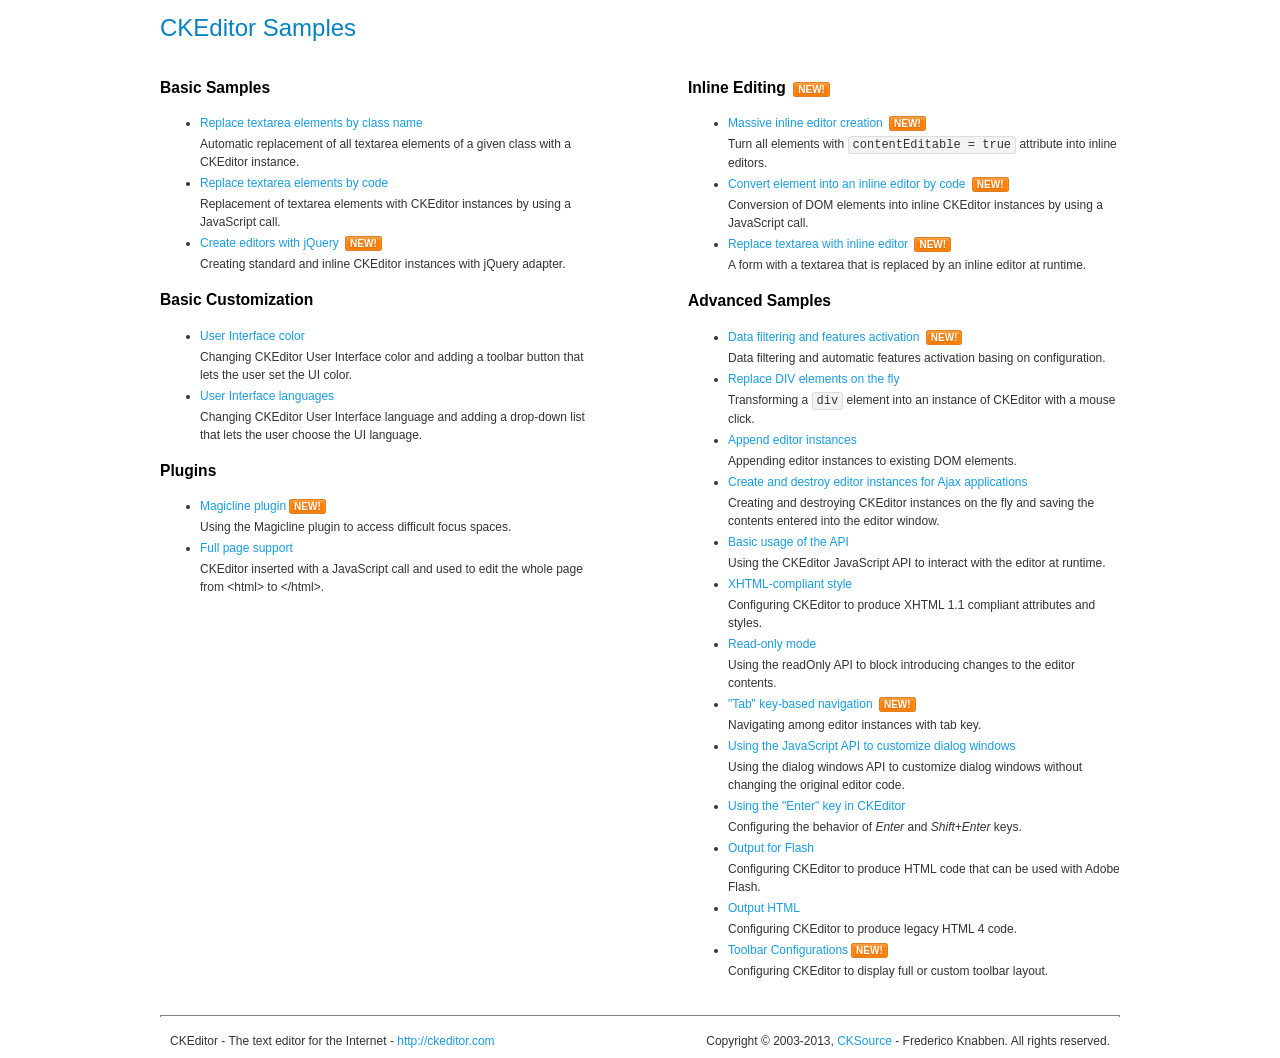
<file: app/vendors/ckeditor/samples/index.html>
<!DOCTYPE html>
<!--
Copyright (c) 2003-2013, CKSource - Frederico Knabben. All rights reserved.
For licensing, see LICENSE.md or http://ckeditor.com/license
-->
<html>
<head>
    <title>CKEditor Samples</title>
    <meta charset="utf-8">
    <link rel="stylesheet" href="sample.css">
</head>
<body>
<h1 class="samples">
    CKEditor Samples
</h1>
<div class="twoColumns">
    <div class="twoColumnsLeft">
        <h2 class="samples">
            Basic Samples
        </h2>
        <dl class="samples">
            <dt><a class="samples" href="replacebyclass.html">Replace textarea elements by class name</a></dt>
            <dd>Automatic replacement of all textarea elements of a given class with a CKEditor instance.</dd>

            <dt><a class="samples" href="replacebycode.html">Replace textarea elements by code</a></dt>
            <dd>Replacement of textarea elements with CKEditor instances by using a JavaScript call.</dd>

            <dt><a class="samples" href="jquery.html">Create editors with jQuery</a> <span class="new">New!</span></dt>
            <dd>Creating standard and inline CKEditor instances with jQuery adapter.</dd>
        </dl>

        <h2 class="samples">
            Basic Customization
        </h2>
        <dl class="samples">
            <dt><a class="samples" href="uicolor.html">User Interface color</a></dt>
            <dd>Changing CKEditor User Interface color and adding a toolbar button that lets the user set the UI
                color.
            </dd>

            <dt><a class="samples" href="uilanguages.html">User Interface languages</a></dt>
            <dd>Changing CKEditor User Interface language and adding a drop-down list that lets the user choose the UI
                language.
            </dd>
        </dl>


        <h2 class="samples">Plugins</h2>
        <dl class="samples">
            <dt><a class="samples" href="plugins/magicline/magicline.html">Magicline plugin</a><span
                    class="new">New!</span></dt>
            <dd>Using the Magicline plugin to access difficult focus spaces.</dd>

            <dt><a class="samples" href="plugins/wysiwygarea/fullpage.html">Full page support</a></dt>
            <dd>CKEditor inserted with a JavaScript call and used to edit the whole page from &lt;html&gt; to &lt;/html&gt;.</dd>
        </dl>
    </div>
    <div class="twoColumnsRight">
        <h2 class="samples">
            Inline Editing <span class="new">New!</span>
        </h2>
        <dl class="samples">
            <dt><a class="samples" href="inlineall.html">Massive inline editor creation</a> <span
                    class="new">New!</span></dt>
            <dd>Turn all elements with <code>contentEditable = true</code> attribute into inline editors.</dd>

            <dt><a class="samples" href="inlinebycode.html">Convert element into an inline editor by code</a> <span
                    class="new">New!</span></dt>
            <dd>Conversion of DOM elements into inline CKEditor instances by using a JavaScript call.</dd>

            <dt><a class="samples" href="inlinetextarea.html">Replace textarea with inline editor</a> <span class="new">New!</span>
            </dt>
            <dd>A form with a textarea that is replaced by an inline editor at runtime.</dd>


        </dl>

        <h2 class="samples">
            Advanced Samples
        </h2>
        <dl class="samples">
            <dt><a class="samples" href="datafiltering.html">Data filtering and features activation</a> <span
                    class="new">New!</span></dt>
            <dd>Data filtering and automatic features activation basing on configuration.</dd>

            <dt><a class="samples" href="divreplace.html">Replace DIV elements on the fly</a></dt>
            <dd>Transforming a <code>div</code> element into an instance of CKEditor with a mouse click.</dd>

            <dt><a class="samples" href="appendto.html">Append editor instances</a></dt>
            <dd>Appending editor instances to existing DOM elements.</dd>

            <dt><a class="samples" href="ajax.html">Create and destroy editor instances for Ajax applications</a></dt>
            <dd>Creating and destroying CKEditor instances on the fly and saving the contents entered into the editor
                window.
            </dd>

            <dt><a class="samples" href="api.html">Basic usage of the API</a></dt>
            <dd>Using the CKEditor JavaScript API to interact with the editor at runtime.</dd>

            <dt><a class="samples" href="xhtmlstyle.html">XHTML-compliant style</a></dt>
            <dd>Configuring CKEditor to produce XHTML 1.1 compliant attributes and styles.</dd>

            <dt><a class="samples" href="readonly.html">Read-only mode</a></dt>
            <dd>Using the readOnly API to block introducing changes to the editor contents.</dd>

            <dt><a class="samples" href="tabindex.html">"Tab" key-based navigation</a> <span class="new">New!</span>
            </dt>
            <dd>Navigating among editor instances with tab key.</dd>


            <dt><a class="samples" href="plugins/dialog/dialog.html">Using the JavaScript API to customize dialog
                windows</a></dt>
            <dd>Using the dialog windows API to customize dialog windows without changing the original editor code.</dd>

            <dt><a class="samples" href="plugins/enterkey/enterkey.html">Using the &quot;Enter&quot; key in CKEditor</a>
            </dt>
            <dd>Configuring the behavior of <em>Enter</em> and <em>Shift+Enter</em> keys.</dd>

            <dt><a class="samples" href="plugins/htmlwriter/outputforflash.html">Output for Flash</a></dt>
            <dd>Configuring CKEditor to produce HTML code that can be used with Adobe Flash.</dd>

            <dt><a class="samples" href="plugins/htmlwriter/outputhtml.html">Output HTML</a></dt>
            <dd>Configuring CKEditor to produce legacy HTML 4 code.</dd>

            <dt><a class="samples" href="plugins/toolbar/toolbar.html">Toolbar Configurations</a><span
                    class="new">New!</span></dt>
            <dd>Configuring CKEditor to display full or custom toolbar layout.</dd>

        </dl>
    </div>
</div>
<div id="footer">
    <hr>
    <p>
        CKEditor - The text editor for the Internet - <a class="samples"
                                                         href="http://ckeditor.com/">http://ckeditor.com</a>
    </p>
    <p id="copy">
        Copyright &copy; 2003-2013, <a class="samples" href="http://cksource.com/">CKSource</a> - Frederico Knabben. All
        rights reserved.
    </p>
</div>
</body>
</html>
</file>
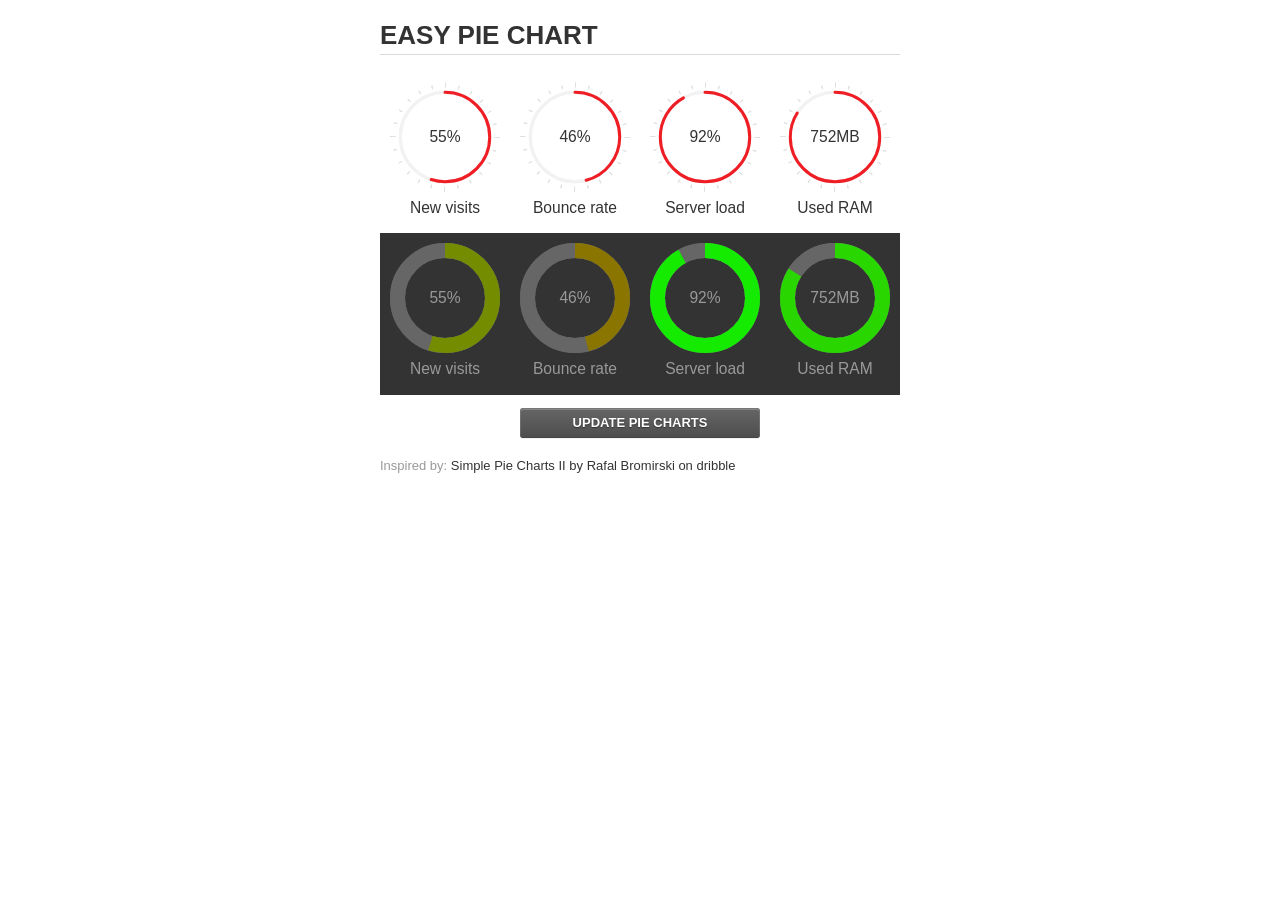
<file: app/vendors/easypiechart/examples/index.html>
<!doctype html>
<html>
<head>
    <meta charset="utf-8">
    <title>Easy Pie Chart</title>
    <script type="text/javascript" src="https://ajax.googleapis.com/ajax/libs/jquery/1.7.2/jquery.min.js"></script>
    <script type="text/javascript" src="http://html5shiv.googlecode.com/svn/trunk/html5.js"></script>
    <script type="text/javascript" src="excanvas.js"></script>
    <script type="text/javascript" src="../jquery.easy-pie-chart.js"></script>

    <link rel="stylesheet" type="text/css" href="style.css" media="screen">
    <link rel="stylesheet" type="text/css" href="../jquery.easy-pie-chart.css" media="screen">

    <meta name="viewport" content="width=device-width, initial-scale=1.0">

    <script type="text/javascript">
        var initPieChart = function () {
            $('.percentage').easyPieChart({
                animate: 1000
            });
            $('.percentage-light').easyPieChart({
                barColor: function (percent) {
                    percent /= 100;
                    return "rgb(" + Math.round(255 * (1 - percent)) + ", " + Math.round(255 * percent) + ", 0)";
                },
                trackColor: '#666',
                scaleColor: false,
                lineCap: 'butt',
                lineWidth: 15,
                animate: 1000
            });

            $('.updateEasyPieChart').on('click', function (e) {
                e.preventDefault();
                $('.percentage, .percentage-light').each(function () {
                    var newValue = Math.round(100 * Math.random());
                    $(this).data('easyPieChart').update(newValue);
                    $('span', this).text(newValue);
                });
            });
        };
    </script>
</head>
<body onload="initPieChart();">
<div class="container">
    <h1>EASY PIE CHART</h1>
    <div class="chart">
        <div class="percentage" data-percent="55"><span>55</span>%</div>
        <div class="label">New visits</div>
    </div>
    <div class="chart">
        <div class="percentage" data-percent="46"><span>46</span>%</div>
        <div class="label">Bounce rate</div>
    </div>
    <div class="chart">
        <div class="percentage" data-percent="92"><span>92</span>%</div>
        <div class="label">Server load</div>
    </div>
    <div class="chart">
        <div class="percentage" data-percent="84"><span>752</span>MB</div>
        <div class="label">Used RAM</div>
    </div>
    <div style="clear:both;"></div>
    <div class="dark">
        <div class="chart">
            <div class="percentage-light" data-percent="55"><span>55</span>%</div>
            <div class="label">New visits</div>
        </div>
        <div class="chart">
            <div class="percentage-light" data-percent="46"><span>46</span>%</div>
            <div class="label">Bounce rate</div>
        </div>
        <div class="chart">
            <div class="percentage-light" data-percent="92"><span>92</span>%</div>
            <div class="label">Server load</div>
        </div>
        <div class="chart">
            <div class="percentage-light" data-percent="84"><span>752</span>MB</div>
            <div class="label">Used RAM</div>
        </div>
        <div style="clear:both;"></div>
    </div>

    <p><a href="#" class="button updateEasyPieChart">Update pie charts</a></p>

    <p class="credits">Inspired by: <a href="http://drbl.in/ezuc" target="_blank">Simple Pie Charts II by Rafal
        Bromirski on dribble</a></p>
</div>
</body>
</html>
</file>
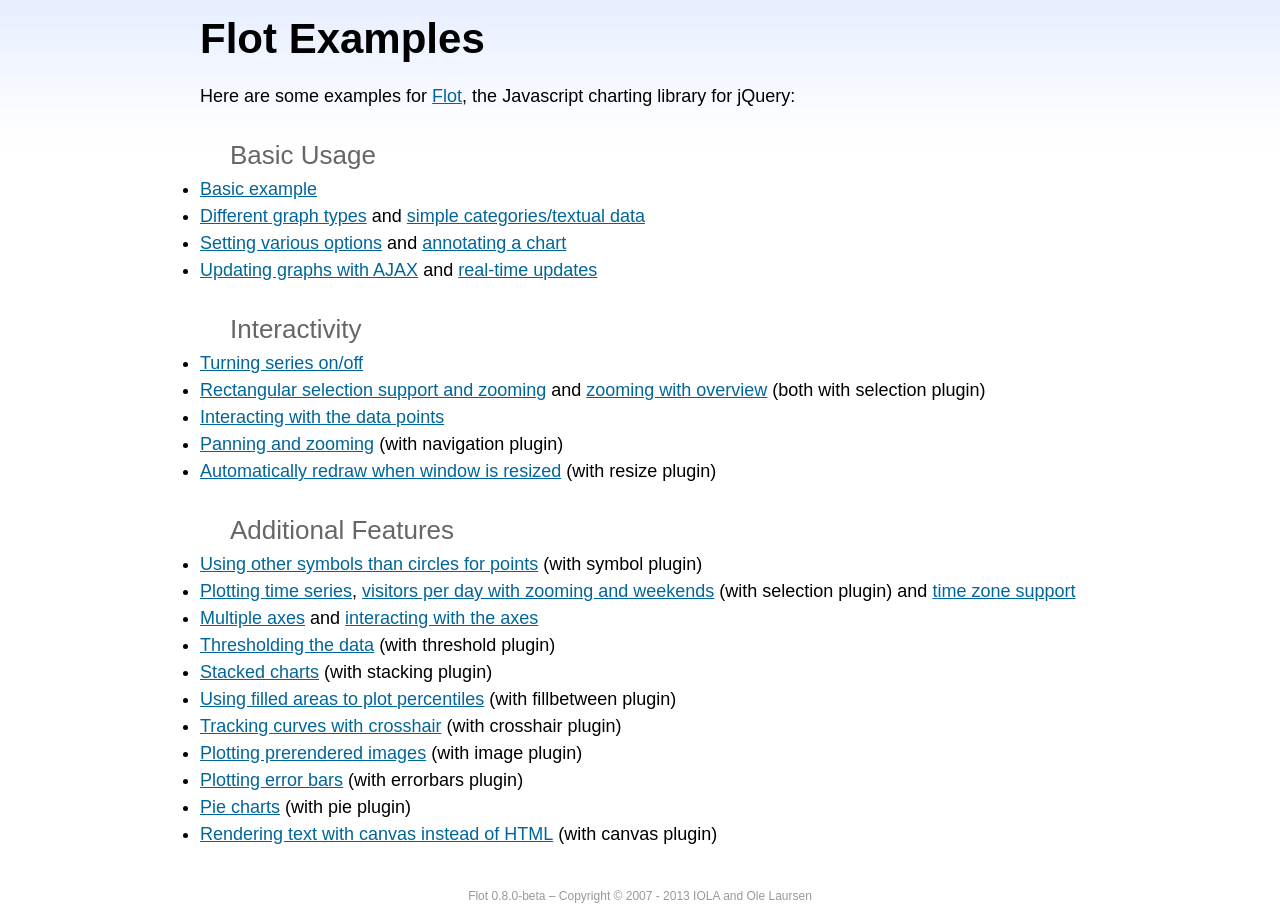
<file: app/vendors/flot/examples/index.html>
<!DOCTYPE html PUBLIC "-//W3C//DTD HTML 4.01//EN" "http://www.w3.org/TR/html4/strict.dtd">
<html>
<head>
    <meta http-equiv="Content-Type" content="text/html; charset=utf-8">
    <title>Flot Examples</title>
    <link href="examples.css" rel="stylesheet" type="text/css">
    <style>

        h3 {
            margin-top: 30px;
            margin-bottom: 5px;
        }

    </style>
    <script language="javascript" type="text/javascript" src="../jquery.js"></script>
    <script language="javascript" type="text/javascript" src="../jquery.flot.js"></script>
    <script type="text/javascript">

        $(function () {

            // Add the Flot version string to the footer

            $("#footer").prepend("Flot " + $.plot.version + " &ndash; ");
        });

    </script>
</head>
<body>

<div id="header">
    <h2>Flot Examples</h2>
</div>

<div id="content">

    <p>Here are some examples for <a href="http://www.flotcharts.org">Flot</a>, the Javascript charting library for
        jQuery:</p>

    <h3>Basic Usage</h3>

    <ul>
        <li><a href="basic-usage/index.html">Basic example</a></li>
        <li><a href="series-types/index.html">Different graph types</a> and <a href="categories/index.html">simple
            categories/textual data</a></li>
        <li><a href="basic-options/index.html">Setting various options</a> and <a href="annotating/index.html">annotating
            a chart</a></li>
        <li><a href="ajax/index.html">Updating graphs with AJAX</a> and <a href="realtime/index.html">real-time
            updates</a></li>
    </ul>

    <h3>Interactivity</h3>

    <ul>
        <li><a href="series-toggle/index.html">Turning series on/off</a></li>
        <li><a href="selection/index.html">Rectangular selection support and zooming</a> and <a
                href="zooming/index.html">zooming with overview</a> (both with selection plugin)
        </li>
        <li><a href="interacting/index.html">Interacting with the data points</a></li>
        <li><a href="navigate/index.html">Panning and zooming</a> (with navigation plugin)</li>
        <li><a href="resize/index.html">Automatically redraw when window is resized</a> (with resize plugin)</li>
    </ul>

    <h3>Additional Features</h3>

    <ul>
        <li><a href="symbols/index.html">Using other symbols than circles for points</a> (with symbol plugin)</li>
        <li><a href="axes-time/index.html">Plotting time series</a>, <a href="visitors/index.html">visitors per day with
            zooming and weekends</a> (with selection plugin) and <a href="axes-time-zones/index.html">time zone
            support</a></li>
        <li><a href="axes-multiple/index.html">Multiple axes</a> and <a href="axes-interacting/index.html">interacting
            with the axes</a></li>
        <li><a href="threshold/index.html">Thresholding the data</a> (with threshold plugin)</li>
        <li><a href="stacking/index.html">Stacked charts</a> (with stacking plugin)</li>
        <li><a href="percentiles/index.html">Using filled areas to plot percentiles</a> (with fillbetween plugin)</li>
        <li><a href="tracking/index.html">Tracking curves with crosshair</a> (with crosshair plugin)</li>
        <li><a href="image/index.html">Plotting prerendered images</a> (with image plugin)</li>
        <li><a href="series-errorbars/index.html">Plotting error bars</a> (with errorbars plugin)</li>
        <li><a href="series-pie/index.html">Pie charts</a> (with pie plugin)</li>
        <li><a href="canvas/index.html">Rendering text with canvas instead of HTML</a> (with canvas plugin)</li>
    </ul>

</div>

<div id="footer">
    Copyright &copy; 2007 - 2013 IOLA and Ole Laursen
</div>

</body>
</html>
</file>
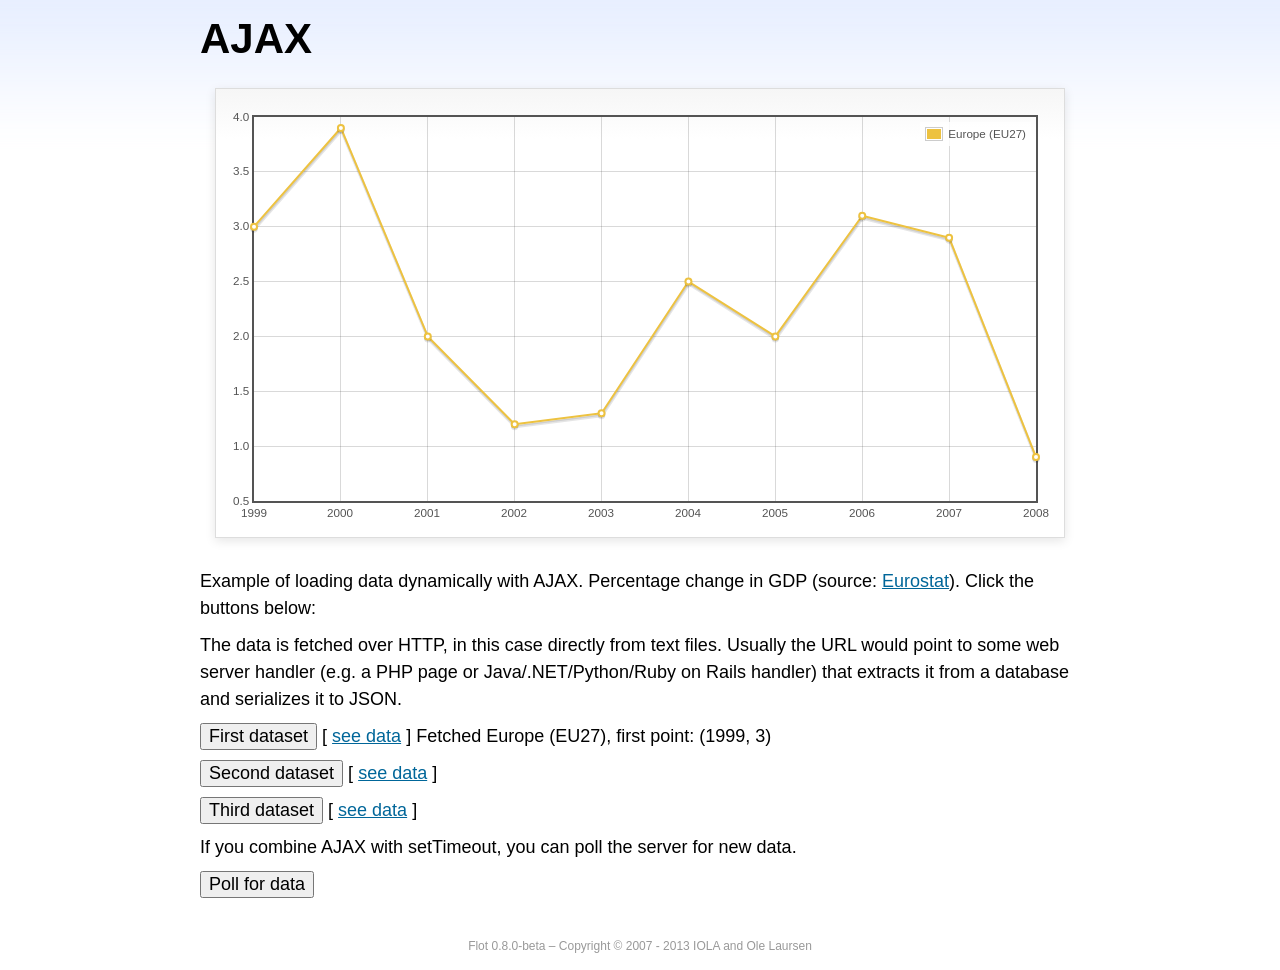
<file: app/vendors/flot/examples/ajax/index.html>
<!DOCTYPE html PUBLIC "-//W3C//DTD HTML 4.01//EN" "http://www.w3.org/TR/html4/strict.dtd">
<html>
<head>
    <meta http-equiv="Content-Type" content="text/html; charset=utf-8">
    <title>Flot Examples: AJAX</title>
    <link href="../examples.css" rel="stylesheet" type="text/css">
    <!--[if lte IE 8]>
    <script language="javascript" type="text/javascript" src="../../excanvas.min.js"></script><![endif]-->
    <script language="javascript" type="text/javascript" src="../../jquery.js"></script>
    <script language="javascript" type="text/javascript" src="../../jquery.flot.js"></script>
    <script type="text/javascript">

        $(function () {

            var options = {
                lines: {
                    show: true
                },
                points: {
                    show: true
                },
                xaxis: {
                    tickDecimals: 0,
                    tickSize: 1
                }
            };

            var data = [];

            $.plot("#placeholder", data, options);

            // Fetch one series, adding to what we already have

            var alreadyFetched = {};

            $("button.fetchSeries").click(function () {

                var button = $(this);

                // Find the URL in the link right next to us, then fetch the data

                var dataurl = button.siblings("a").attr("href");

                function onDataReceived(series) {

                    // Extract the first coordinate pair; jQuery has parsed it, so
                    // the data is now just an ordinary JavaScript object

                    var firstcoordinate = "(" + series.data[0][0] + ", " + series.data[0][1] + ")";
                    button.siblings("span").text("Fetched " + series.label + ", first point: " + firstcoordinate);

                    // Push the new data onto our existing data array

                    if (!alreadyFetched[series.label]) {
                        alreadyFetched[series.label] = true;
                        data.push(series);
                    }

                    $.plot("#placeholder", data, options);
                }

                $.ajax({
                    url: dataurl,
                    type: "GET",
                    dataType: "json",
                    success: onDataReceived
                });
            });

            // Initiate a recurring data update

            $("button.dataUpdate").click(function () {

                data = [];
                alreadyFetched = {};

                $.plot("#placeholder", data, options);

                var iteration = 0;

                function fetchData() {

                    ++iteration;

                    function onDataReceived(series) {

                        // Load all the data in one pass; if we only got partial
                        // data we could merge it with what we already have.

                        data = [series];
                        $.plot("#placeholder", data, options);
                    }

                    // Normally we call the same URL - a script connected to a
                    // database - but in this case we only have static example
                    // files, so we need to modify the URL.

                    $.ajax({
                        url: "data-eu-gdp-growth-" + iteration + ".json",
                        type: "GET",
                        dataType: "json",
                        success: onDataReceived
                    });

                    if (iteration < 5) {
                        setTimeout(fetchData, 1000);
                    } else {
                        data = [];
                        alreadyFetched = {};
                    }
                }

                setTimeout(fetchData, 1000);
            });

            // Load the first series by default, so we don't have an empty plot

            $("button.fetchSeries:first").click();

            // Add the Flot version string to the footer

            $("#footer").prepend("Flot " + $.plot.version + " &ndash; ");
        });

    </script>
</head>
<body>

<div id="header">
    <h2>AJAX</h2>
</div>

<div id="content">

    <div class="demo-container">
        <div id="placeholder" class="demo-placeholder"></div>
    </div>

    <p>Example of loading data dynamically with AJAX. Percentage change in GDP (source: <a
            href="http://epp.eurostat.ec.europa.eu/tgm/table.do?tab=table&init=1&plugin=1&language=en&pcode=tsieb020">Eurostat</a>).
        Click the buttons below:</p>

    <p>The data is fetched over HTTP, in this case directly from text files. Usually the URL would point to some web
        server handler (e.g. a PHP page or Java/.NET/Python/Ruby on Rails handler) that extracts it from a database and
        serializes it to JSON.</p>

    <p>
        <button class="fetchSeries">First dataset</button>
        [ <a href="data-eu-gdp-growth.json">see data</a> ]
        <span></span>
    </p>

    <p>
        <button class="fetchSeries">Second dataset</button>
        [ <a href="data-japan-gdp-growth.json">see data</a> ]
        <span></span>
    </p>

    <p>
        <button class="fetchSeries">Third dataset</button>
        [ <a href="data-usa-gdp-growth.json">see data</a> ]
        <span></span>
    </p>

    <p>If you combine AJAX with setTimeout, you can poll the server for new data.</p>

    <p>
        <button class="dataUpdate">Poll for data</button>
    </p>

</div>

<div id="footer">
    Copyright &copy; 2007 - 2013 IOLA and Ole Laursen
</div>

</body>
</html>
</file>
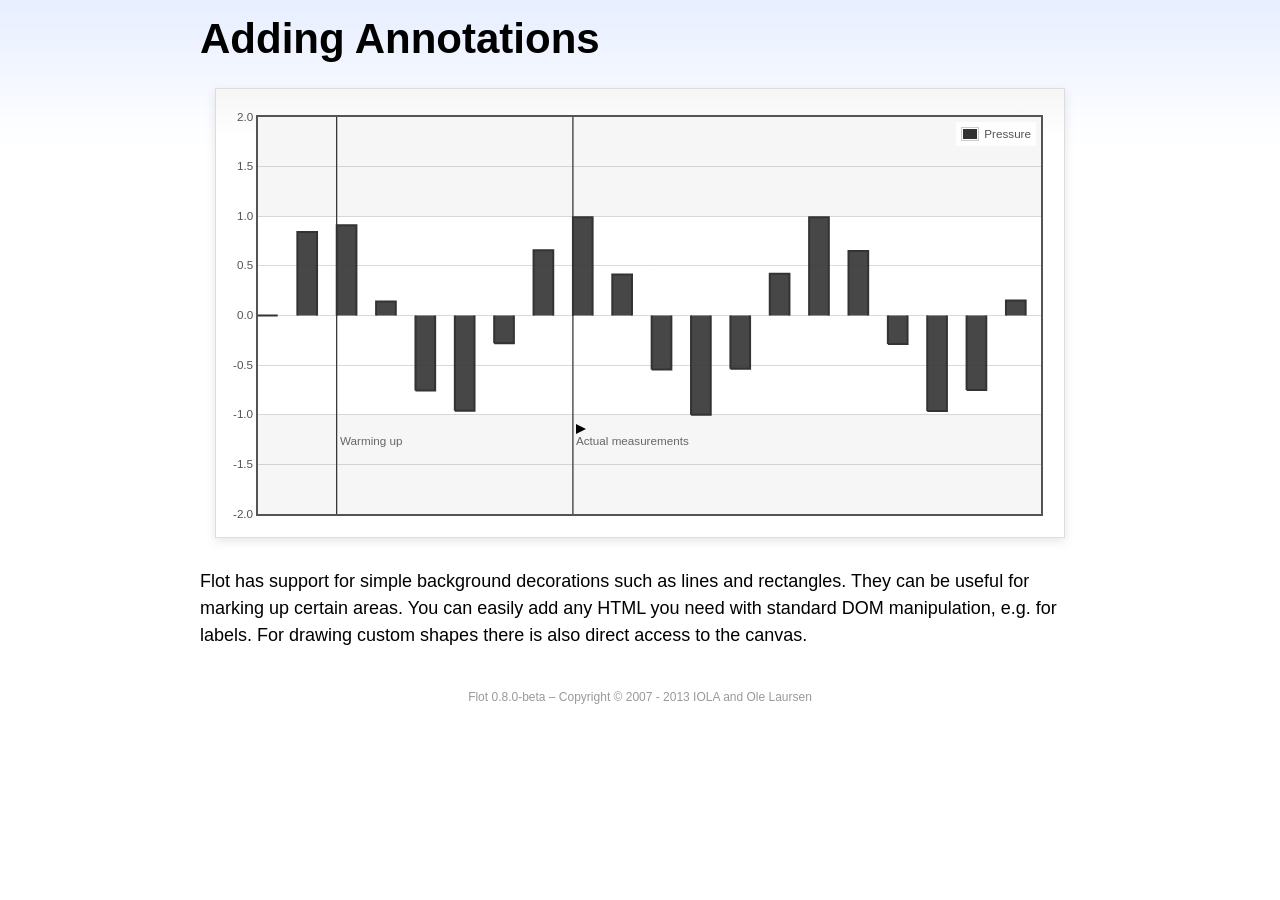
<file: app/vendors/flot/examples/annotating/index.html>
<!DOCTYPE html PUBLIC "-//W3C//DTD HTML 4.01//EN" "http://www.w3.org/TR/html4/strict.dtd">
<html>
<head>
    <meta http-equiv="Content-Type" content="text/html; charset=utf-8">
    <title>Flot Examples: Adding Annotations</title>
    <link href="../examples.css" rel="stylesheet" type="text/css">
    <!--[if lte IE 8]>
    <script language="javascript" type="text/javascript" src="../../excanvas.min.js"></script><![endif]-->
    <script language="javascript" type="text/javascript" src="../../jquery.js"></script>
    <script language="javascript" type="text/javascript" src="../../jquery.flot.js"></script>
    <script type="text/javascript">

        $(function () {

            var d1 = [];
            for (var i = 0; i < 20; ++i) {
                d1.push([i, Math.sin(i)]);
            }

            var data = [{data: d1, label: "Pressure", color: "#333"}];

            var markings = [
                {color: "#f6f6f6", yaxis: {from: 1}},
                {color: "#f6f6f6", yaxis: {to: -1}},
                {color: "#000", lineWidth: 1, xaxis: {from: 2, to: 2}},
                {color: "#000", lineWidth: 1, xaxis: {from: 8, to: 8}}
            ];

            var placeholder = $("#placeholder");

            var plot = $.plot(placeholder, data, {
                bars: {show: true, barWidth: 0.5, fill: 0.9},
                xaxis: {ticks: [], autoscaleMargin: 0.02},
                yaxis: {min: -2, max: 2},
                grid: {markings: markings}
            });

            var o = plot.pointOffset({x: 2, y: -1.2});

            // Append it to the placeholder that Flot already uses for positioning

            placeholder.append("<div style='position:absolute;left:" + (o.left + 4) + "px;top:" + o.top + "px;color:#666;font-size:smaller'>Warming up</div>");

            o = plot.pointOffset({x: 8, y: -1.2});
            placeholder.append("<div style='position:absolute;left:" + (o.left + 4) + "px;top:" + o.top + "px;color:#666;font-size:smaller'>Actual measurements</div>");

            // Draw a little arrow on top of the last label to demonstrate canvas
            // drawing

            var ctx = plot.getCanvas().getContext("2d");
            ctx.beginPath();
            o.left += 4;
            ctx.moveTo(o.left, o.top);
            ctx.lineTo(o.left, o.top - 10);
            ctx.lineTo(o.left + 10, o.top - 5);
            ctx.lineTo(o.left, o.top);
            ctx.fillStyle = "#000";
            ctx.fill();

            // Add the Flot version string to the footer

            $("#footer").prepend("Flot " + $.plot.version + " &ndash; ");
        });

    </script>
</head>
<body>

<div id="header">
    <h2>Adding Annotations</h2>
</div>

<div id="content">

    <div class="demo-container">
        <div id="placeholder" class="demo-placeholder"></div>
    </div>

    <p>Flot has support for simple background decorations such as lines and rectangles. They can be useful for marking
        up certain areas. You can easily add any HTML you need with standard DOM manipulation, e.g. for labels. For
        drawing custom shapes there is also direct access to the canvas.</p>

</div>

<div id="footer">
    Copyright &copy; 2007 - 2013 IOLA and Ole Laursen
</div>

</body>
</html>
</file>
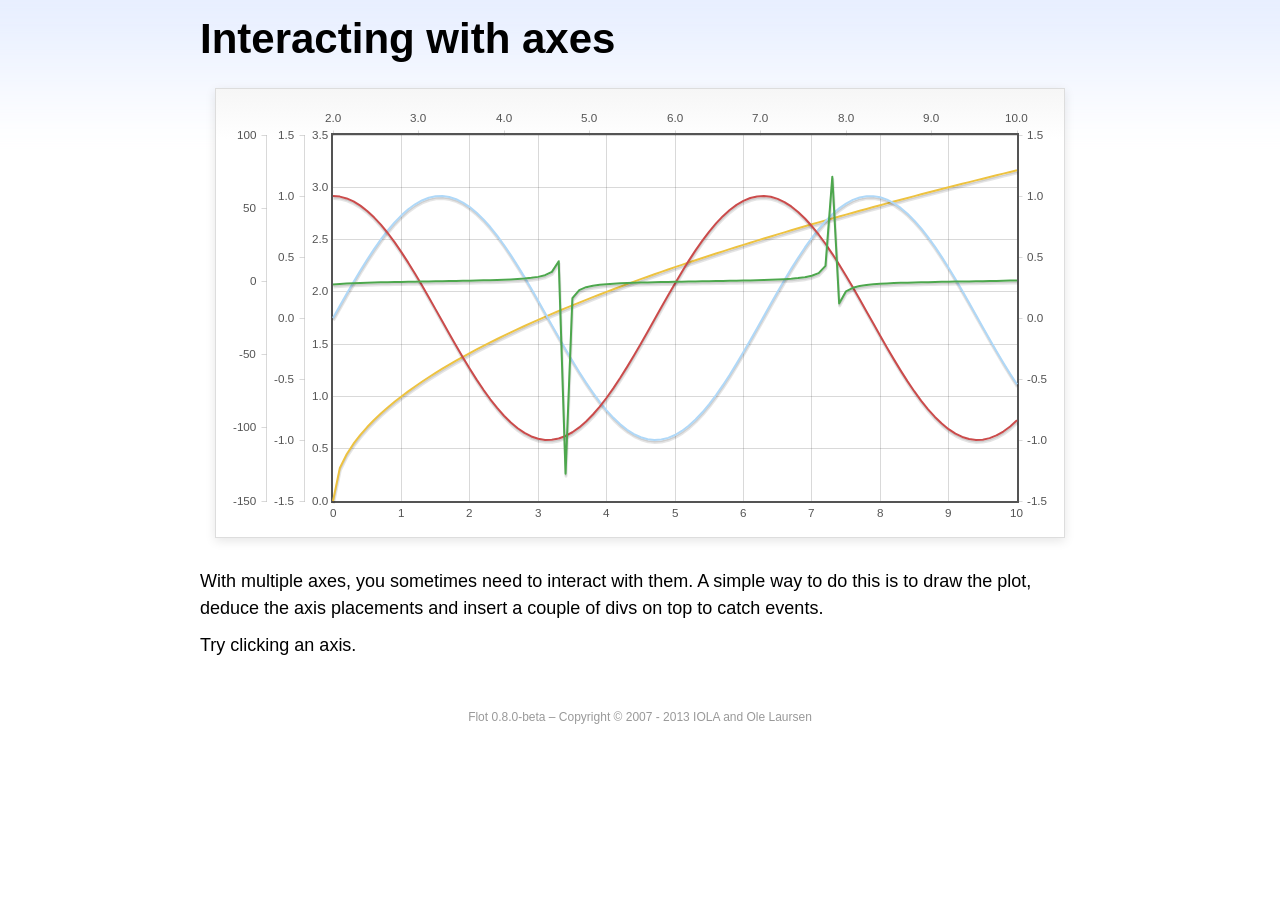
<file: app/vendors/flot/examples/axes-interacting/index.html>
<!DOCTYPE html PUBLIC "-//W3C//DTD HTML 4.01//EN" "http://www.w3.org/TR/html4/strict.dtd">
<html>
<head>
    <meta http-equiv="Content-Type" content="text/html; charset=utf-8">
    <title>Flot Examples: Interacting with axes</title>
    <link href="../examples.css" rel="stylesheet" type="text/css">
    <!--[if lte IE 8]>
    <script language="javascript" type="text/javascript" src="../../excanvas.min.js"></script><![endif]-->
    <script language="javascript" type="text/javascript" src="../../jquery.js"></script>
    <script language="javascript" type="text/javascript" src="../../jquery.flot.js"></script>
    <script type="text/javascript">

        $(function () {

            function generate(start, end, fn) {
                var res = [];
                for (var i = 0; i <= 100; ++i) {
                    var x = start + i / 100 * (end - start);
                    res.push([x, fn(x)]);
                }
                return res;
            }

            var data = [
                {
                    data: generate(0, 10, function (x) {
                        return Math.sqrt(x);
                    }), xaxis: 1, yaxis: 1
                },
                {
                    data: generate(0, 10, function (x) {
                        return Math.sin(x);
                    }), xaxis: 1, yaxis: 2
                },
                {
                    data: generate(0, 10, function (x) {
                        return Math.cos(x);
                    }), xaxis: 1, yaxis: 3
                },
                {
                    data: generate(2, 10, function (x) {
                        return Math.tan(x);
                    }), xaxis: 2, yaxis: 4
                }
            ];

            var plot = $.plot("#placeholder", data, {
                xaxes: [
                    {position: 'bottom'},
                    {position: 'top'}
                ],
                yaxes: [
                    {position: 'left'},
                    {position: 'left'},
                    {position: 'right'},
                    {position: 'left'}
                ]
            });

            // Create a div for each axis

            $.each(plot.getAxes(), function (i, axis) {
                if (!axis.show)
                    return;

                var box = axis.box;

                $("<div class='axisTarget' style='position:absolute; left:" + box.left + "px; top:" + box.top + "px; width:" + box.width + "px; height:" + box.height + "px'></div>")
                        .data("axis.direction", axis.direction)
                        .data("axis.n", axis.n)
                        .css({backgroundColor: "#f00", opacity: 0, cursor: "pointer"})
                        .appendTo(plot.getPlaceholder())
                        .hover(
                                function () {
                                    $(this).css({opacity: 0.10})
                                },
                                function () {
                                    $(this).css({opacity: 0})
                                }
                        )
                        .click(function () {
                            $("#click").text("You clicked the " + axis.direction + axis.n + "axis!")
                        });
            });

            // Add the Flot version string to the footer

            $("#footer").prepend("Flot " + $.plot.version + " &ndash; ");
        });

    </script>
</head>
<body>

<div id="header">
    <h2>Interacting with axes</h2>
</div>

<div id="content">

    <div class="demo-container">
        <div id="placeholder" class="demo-placeholder"></div>
    </div>

    <p>With multiple axes, you sometimes need to interact with them. A simple way to do this is to draw the plot, deduce
        the axis placements and insert a couple of divs on top to catch events.</p>

    <p>Try clicking an axis.</p>

    <p id="click"></p>

</div>

<div id="footer">
    Copyright &copy; 2007 - 2013 IOLA and Ole Laursen
</div>

</body>
</html>
</file>
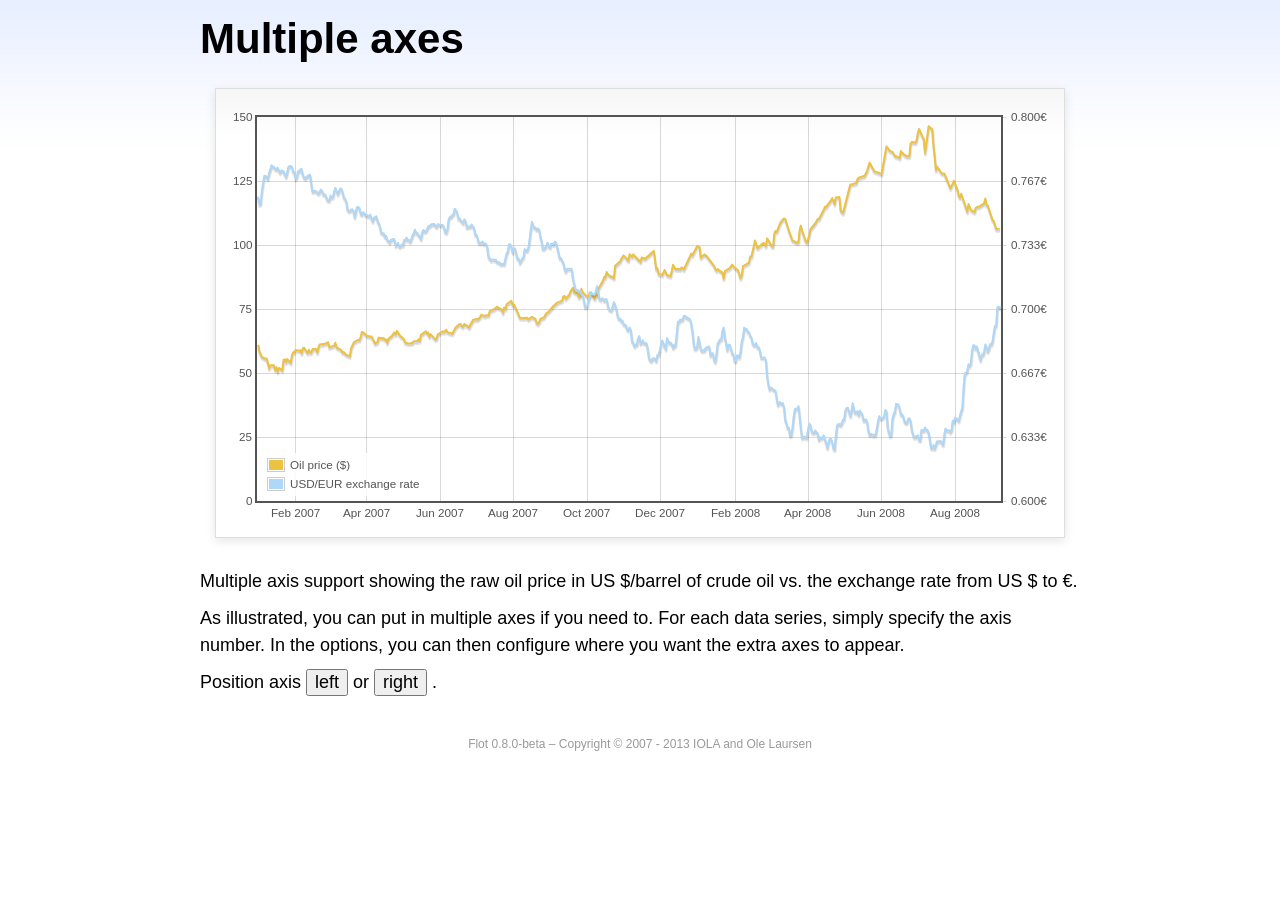
<file: app/vendors/flot/examples/axes-multiple/index.html>
<!DOCTYPE html PUBLIC "-//W3C//DTD HTML 4.01//EN" "http://www.w3.org/TR/html4/strict.dtd">
<html>
<head>
    <meta http-equiv="Content-Type" content="text/html; charset=utf-8">
    <title>Flot Examples: Multiple Axes</title>
    <link href="../examples.css" rel="stylesheet" type="text/css">
    <!--[if lte IE 8]>
    <script language="javascript" type="text/javascript" src="../../excanvas.min.js"></script><![endif]-->
    <script language="javascript" type="text/javascript" src="../../jquery.js"></script>
    <script language="javascript" type="text/javascript" src="../../jquery.flot.js"></script>
    <script language="javascript" type="text/javascript" src="../../jquery.flot.time.js"></script>
    <script type="text/javascript">

        $(function () {

            var oilprices = [[1167692400000, 61.05], [1167778800000, 58.32], [1167865200000, 57.35], [1167951600000, 56.31], [1168210800000, 55.55], [1168297200000, 55.64], [1168383600000, 54.02], [1168470000000, 51.88], [1168556400000, 52.99], [1168815600000, 52.99], [1168902000000, 51.21], [1168988400000, 52.24], [1169074800000, 50.48], [1169161200000, 51.99], [1169420400000, 51.13], [1169506800000, 55.04], [1169593200000, 55.37], [1169679600000, 54.23], [1169766000000, 55.42], [1170025200000, 54.01], [1170111600000, 56.97], [1170198000000, 58.14], [1170284400000, 58.14], [1170370800000, 59.02], [1170630000000, 58.74], [1170716400000, 58.88], [1170802800000, 57.71], [1170889200000, 59.71], [1170975600000, 59.89], [1171234800000, 57.81], [1171321200000, 59.06], [1171407600000, 58.00], [1171494000000, 57.99], [1171580400000, 59.39], [1171839600000, 59.39], [1171926000000, 58.07], [1172012400000, 60.07], [1172098800000, 61.14], [1172444400000, 61.39], [1172530800000, 61.46], [1172617200000, 61.79], [1172703600000, 62.00], [1172790000000, 60.07], [1173135600000, 60.69], [1173222000000, 61.82], [1173308400000, 60.05], [1173654000000, 58.91], [1173740400000, 57.93], [1173826800000, 58.16], [1173913200000, 57.55], [1173999600000, 57.11], [1174258800000, 56.59], [1174345200000, 59.61], [1174518000000, 61.69], [1174604400000, 62.28], [1174860000000, 62.91], [1174946400000, 62.93], [1175032800000, 64.03], [1175119200000, 66.03], [1175205600000, 65.87], [1175464800000, 64.64], [1175637600000, 64.38], [1175724000000, 64.28], [1175810400000, 64.28], [1176069600000, 61.51], [1176156000000, 61.89], [1176242400000, 62.01], [1176328800000, 63.85], [1176415200000, 63.63], [1176674400000, 63.61], [1176760800000, 63.10], [1176847200000, 63.13], [1176933600000, 61.83], [1177020000000, 63.38], [1177279200000, 64.58], [1177452000000, 65.84], [1177538400000, 65.06], [1177624800000, 66.46], [1177884000000, 64.40], [1178056800000, 63.68], [1178143200000, 63.19], [1178229600000, 61.93], [1178488800000, 61.47], [1178575200000, 61.55], [1178748000000, 61.81], [1178834400000, 62.37], [1179093600000, 62.46], [1179180000000, 63.17], [1179266400000, 62.55], [1179352800000, 64.94], [1179698400000, 66.27], [1179784800000, 65.50], [1179871200000, 65.77], [1179957600000, 64.18], [1180044000000, 65.20], [1180389600000, 63.15], [1180476000000, 63.49], [1180562400000, 65.08], [1180908000000, 66.30], [1180994400000, 65.96], [1181167200000, 66.93], [1181253600000, 65.98], [1181599200000, 65.35], [1181685600000, 66.26], [1181858400000, 68.00], [1182117600000, 69.09], [1182204000000, 69.10], [1182290400000, 68.19], [1182376800000, 68.19], [1182463200000, 69.14], [1182722400000, 68.19], [1182808800000, 67.77], [1182895200000, 68.97], [1182981600000, 69.57], [1183068000000, 70.68], [1183327200000, 71.09], [1183413600000, 70.92], [1183586400000, 71.81], [1183672800000, 72.81], [1183932000000, 72.19], [1184018400000, 72.56], [1184191200000, 72.50], [1184277600000, 74.15], [1184623200000, 75.05], [1184796000000, 75.92], [1184882400000, 75.57], [1185141600000, 74.89], [1185228000000, 73.56], [1185314400000, 75.57], [1185400800000, 74.95], [1185487200000, 76.83], [1185832800000, 78.21], [1185919200000, 76.53], [1186005600000, 76.86], [1186092000000, 76.00], [1186437600000, 71.59], [1186696800000, 71.47], [1186956000000, 71.62], [1187042400000, 71.00], [1187301600000, 71.98], [1187560800000, 71.12], [1187647200000, 69.47], [1187733600000, 69.26], [1187820000000, 69.83], [1187906400000, 71.09], [1188165600000, 71.73], [1188338400000, 73.36], [1188511200000, 74.04], [1188856800000, 76.30], [1189116000000, 77.49], [1189461600000, 78.23], [1189548000000, 79.91], [1189634400000, 80.09], [1189720800000, 79.10], [1189980000000, 80.57], [1190066400000, 81.93], [1190239200000, 83.32], [1190325600000, 81.62], [1190584800000, 80.95], [1190671200000, 79.53], [1190757600000, 80.30], [1190844000000, 82.88], [1190930400000, 81.66], [1191189600000, 80.24], [1191276000000, 80.05], [1191362400000, 79.94], [1191448800000, 81.44], [1191535200000, 81.22], [1191794400000, 79.02], [1191880800000, 80.26], [1191967200000, 80.30], [1192053600000, 83.08], [1192140000000, 83.69], [1192399200000, 86.13], [1192485600000, 87.61], [1192572000000, 87.40], [1192658400000, 89.47], [1192744800000, 88.60], [1193004000000, 87.56], [1193090400000, 87.56], [1193176800000, 87.10], [1193263200000, 91.86], [1193612400000, 93.53], [1193698800000, 94.53], [1193871600000, 95.93], [1194217200000, 93.98], [1194303600000, 96.37], [1194476400000, 95.46], [1194562800000, 96.32], [1195081200000, 93.43], [1195167600000, 95.10], [1195426800000, 94.64], [1195513200000, 95.10], [1196031600000, 97.70], [1196118000000, 94.42], [1196204400000, 90.62], [1196290800000, 91.01], [1196377200000, 88.71], [1196636400000, 88.32], [1196809200000, 90.23], [1196982000000, 88.28], [1197241200000, 87.86], [1197327600000, 90.02], [1197414000000, 92.25], [1197586800000, 90.63], [1197846000000, 90.63], [1197932400000, 90.49], [1198018800000, 91.24], [1198105200000, 91.06], [1198191600000, 90.49], [1198710000000, 96.62], [1198796400000, 96.00], [1199142000000, 99.62], [1199314800000, 99.18], [1199401200000, 95.09], [1199660400000, 96.33], [1199833200000, 95.67], [1200351600000, 91.90], [1200438000000, 90.84], [1200524400000, 90.13], [1200610800000, 90.57], [1200956400000, 89.21], [1201042800000, 86.99], [1201129200000, 89.85], [1201474800000, 90.99], [1201561200000, 91.64], [1201647600000, 92.33], [1201734000000, 91.75], [1202079600000, 90.02], [1202166000000, 88.41], [1202252400000, 87.14], [1202338800000, 88.11], [1202425200000, 91.77], [1202770800000, 92.78], [1202857200000, 93.27], [1202943600000, 95.46], [1203030000000, 95.46], [1203289200000, 101.74], [1203462000000, 98.81], [1203894000000, 100.88], [1204066800000, 99.64], [1204153200000, 102.59], [1204239600000, 101.84], [1204498800000, 99.52], [1204585200000, 99.52], [1204671600000, 104.52], [1204758000000, 105.47], [1204844400000, 105.15], [1205103600000, 108.75], [1205276400000, 109.92], [1205362800000, 110.33], [1205449200000, 110.21], [1205708400000, 105.68], [1205967600000, 101.84], [1206313200000, 100.86], [1206399600000, 101.22], [1206486000000, 105.90], [1206572400000, 107.58], [1206658800000, 105.62], [1206914400000, 101.58], [1207000800000, 100.98], [1207173600000, 103.83], [1207260000000, 106.23], [1207605600000, 108.50], [1207778400000, 110.11], [1207864800000, 110.14], [1208210400000, 113.79], [1208296800000, 114.93], [1208383200000, 114.86], [1208728800000, 117.48], [1208815200000, 118.30], [1208988000000, 116.06], [1209074400000, 118.52], [1209333600000, 118.75], [1209420000000, 113.46], [1209592800000, 112.52], [1210024800000, 121.84], [1210111200000, 123.53], [1210197600000, 123.69], [1210543200000, 124.23], [1210629600000, 125.80], [1210716000000, 126.29], [1211148000000, 127.05], [1211320800000, 129.07], [1211493600000, 132.19], [1211839200000, 128.85], [1212357600000, 127.76], [1212703200000, 138.54], [1212962400000, 136.80], [1213135200000, 136.38], [1213308000000, 134.86], [1213653600000, 134.01], [1213740000000, 136.68], [1213912800000, 135.65], [1214172000000, 134.62], [1214258400000, 134.62], [1214344800000, 134.62], [1214431200000, 139.64], [1214517600000, 140.21], [1214776800000, 140.00], [1214863200000, 140.97], [1214949600000, 143.57], [1215036000000, 145.29], [1215381600000, 141.37], [1215468000000, 136.04], [1215727200000, 146.40], [1215986400000, 145.18], [1216072800000, 138.74], [1216159200000, 134.60], [1216245600000, 129.29], [1216332000000, 130.65], [1216677600000, 127.95], [1216850400000, 127.95], [1217282400000, 122.19], [1217455200000, 124.08], [1217541600000, 125.10], [1217800800000, 121.41], [1217887200000, 119.17], [1217973600000, 118.58], [1218060000000, 120.02], [1218405600000, 114.45], [1218492000000, 113.01], [1218578400000, 116.00], [1218751200000, 113.77], [1219010400000, 112.87], [1219096800000, 114.53], [1219269600000, 114.98], [1219356000000, 114.98], [1219701600000, 116.27], [1219788000000, 118.15], [1219874400000, 115.59], [1219960800000, 115.46], [1220306400000, 109.71], [1220392800000, 109.35], [1220565600000, 106.23], [1220824800000, 106.34]];

            var exchangerates = [[1167606000000, 0.7580], [1167692400000, 0.7580], [1167778800000, 0.75470], [1167865200000, 0.75490], [1167951600000, 0.76130], [1168038000000, 0.76550], [1168124400000, 0.76930], [1168210800000, 0.76940], [1168297200000, 0.76880], [1168383600000, 0.76780], [1168470000000, 0.77080], [1168556400000, 0.77270], [1168642800000, 0.77490], [1168729200000, 0.77410], [1168815600000, 0.77410], [1168902000000, 0.77320], [1168988400000, 0.77270], [1169074800000, 0.77370], [1169161200000, 0.77240], [1169247600000, 0.77120], [1169334000000, 0.7720], [1169420400000, 0.77210], [1169506800000, 0.77170], [1169593200000, 0.77040], [1169679600000, 0.7690], [1169766000000, 0.77110], [1169852400000, 0.7740], [1169938800000, 0.77450], [1170025200000, 0.77450], [1170111600000, 0.7740], [1170198000000, 0.77160], [1170284400000, 0.77130], [1170370800000, 0.76780], [1170457200000, 0.76880], [1170543600000, 0.77180], [1170630000000, 0.77180], [1170716400000, 0.77280], [1170802800000, 0.77290], [1170889200000, 0.76980], [1170975600000, 0.76850], [1171062000000, 0.76810], [1171148400000, 0.7690], [1171234800000, 0.7690], [1171321200000, 0.76980], [1171407600000, 0.76990], [1171494000000, 0.76510], [1171580400000, 0.76130], [1171666800000, 0.76160], [1171753200000, 0.76140], [1171839600000, 0.76140], [1171926000000, 0.76070], [1172012400000, 0.76020], [1172098800000, 0.76110], [1172185200000, 0.76220], [1172271600000, 0.76150], [1172358000000, 0.75980], [1172444400000, 0.75980], [1172530800000, 0.75920], [1172617200000, 0.75730], [1172703600000, 0.75660], [1172790000000, 0.75670], [1172876400000, 0.75910], [1172962800000, 0.75820], [1173049200000, 0.75850], [1173135600000, 0.76130], [1173222000000, 0.76310], [1173308400000, 0.76150], [1173394800000, 0.760], [1173481200000, 0.76130], [1173567600000, 0.76270], [1173654000000, 0.76270], [1173740400000, 0.76080], [1173826800000, 0.75830], [1173913200000, 0.75750], [1173999600000, 0.75620], [1174086000000, 0.7520], [1174172400000, 0.75120], [1174258800000, 0.75120], [1174345200000, 0.75170], [1174431600000, 0.7520], [1174518000000, 0.75110], [1174604400000, 0.7480], [1174690800000, 0.75090], [1174777200000, 0.75310], [1174860000000, 0.75310], [1174946400000, 0.75270], [1175032800000, 0.74980], [1175119200000, 0.74930], [1175205600000, 0.75040], [1175292000000, 0.750], [1175378400000, 0.74910], [1175464800000, 0.74910], [1175551200000, 0.74850], [1175637600000, 0.74840], [1175724000000, 0.74920], [1175810400000, 0.74710], [1175896800000, 0.74590], [1175983200000, 0.74770], [1176069600000, 0.74770], [1176156000000, 0.74830], [1176242400000, 0.74580], [1176328800000, 0.74480], [1176415200000, 0.7430], [1176501600000, 0.73990], [1176588000000, 0.73950], [1176674400000, 0.73950], [1176760800000, 0.73780], [1176847200000, 0.73820], [1176933600000, 0.73620], [1177020000000, 0.73550], [1177106400000, 0.73480], [1177192800000, 0.73610], [1177279200000, 0.73610], [1177365600000, 0.73650], [1177452000000, 0.73620], [1177538400000, 0.73310], [1177624800000, 0.73390], [1177711200000, 0.73440], [1177797600000, 0.73270], [1177884000000, 0.73270], [1177970400000, 0.73360], [1178056800000, 0.73330], [1178143200000, 0.73590], [1178229600000, 0.73590], [1178316000000, 0.73720], [1178402400000, 0.7360], [1178488800000, 0.7360], [1178575200000, 0.7350], [1178661600000, 0.73650], [1178748000000, 0.73840], [1178834400000, 0.73950], [1178920800000, 0.74130], [1179007200000, 0.73970], [1179093600000, 0.73960], [1179180000000, 0.73850], [1179266400000, 0.73780], [1179352800000, 0.73660], [1179439200000, 0.740], [1179525600000, 0.74110], [1179612000000, 0.74060], [1179698400000, 0.74050], [1179784800000, 0.74140], [1179871200000, 0.74310], [1179957600000, 0.74310], [1180044000000, 0.74380], [1180130400000, 0.74430], [1180216800000, 0.74430], [1180303200000, 0.74430], [1180389600000, 0.74340], [1180476000000, 0.74290], [1180562400000, 0.74420], [1180648800000, 0.7440], [1180735200000, 0.74390], [1180821600000, 0.74370], [1180908000000, 0.74370], [1180994400000, 0.74290], [1181080800000, 0.74030], [1181167200000, 0.73990], [1181253600000, 0.74180], [1181340000000, 0.74680], [1181426400000, 0.7480], [1181512800000, 0.7480], [1181599200000, 0.7490], [1181685600000, 0.74940], [1181772000000, 0.75220], [1181858400000, 0.75150], [1181944800000, 0.75020], [1182031200000, 0.74720], [1182117600000, 0.74720], [1182204000000, 0.74620], [1182290400000, 0.74550], [1182376800000, 0.74490], [1182463200000, 0.74670], [1182549600000, 0.74580], [1182636000000, 0.74270], [1182722400000, 0.74270], [1182808800000, 0.7430], [1182895200000, 0.74290], [1182981600000, 0.7440], [1183068000000, 0.7430], [1183154400000, 0.74220], [1183240800000, 0.73880], [1183327200000, 0.73880], [1183413600000, 0.73690], [1183500000000, 0.73450], [1183586400000, 0.73450], [1183672800000, 0.73450], [1183759200000, 0.73520], [1183845600000, 0.73410], [1183932000000, 0.73410], [1184018400000, 0.7340], [1184104800000, 0.73240], [1184191200000, 0.72720], [1184277600000, 0.72640], [1184364000000, 0.72550], [1184450400000, 0.72580], [1184536800000, 0.72580], [1184623200000, 0.72560], [1184709600000, 0.72570], [1184796000000, 0.72470], [1184882400000, 0.72430], [1184968800000, 0.72440], [1185055200000, 0.72350], [1185141600000, 0.72350], [1185228000000, 0.72350], [1185314400000, 0.72350], [1185400800000, 0.72620], [1185487200000, 0.72880], [1185573600000, 0.73010], [1185660000000, 0.73370], [1185746400000, 0.73370], [1185832800000, 0.73240], [1185919200000, 0.72970], [1186005600000, 0.73170], [1186092000000, 0.73150], [1186178400000, 0.72880], [1186264800000, 0.72630], [1186351200000, 0.72630], [1186437600000, 0.72420], [1186524000000, 0.72530], [1186610400000, 0.72640], [1186696800000, 0.7270], [1186783200000, 0.73120], [1186869600000, 0.73050], [1186956000000, 0.73050], [1187042400000, 0.73180], [1187128800000, 0.73580], [1187215200000, 0.74090], [1187301600000, 0.74540], [1187388000000, 0.74370], [1187474400000, 0.74240], [1187560800000, 0.74240], [1187647200000, 0.74150], [1187733600000, 0.74190], [1187820000000, 0.74140], [1187906400000, 0.73770], [1187992800000, 0.73550], [1188079200000, 0.73150], [1188165600000, 0.73150], [1188252000000, 0.7320], [1188338400000, 0.73320], [1188424800000, 0.73460], [1188511200000, 0.73280], [1188597600000, 0.73230], [1188684000000, 0.7340], [1188770400000, 0.7340], [1188856800000, 0.73360], [1188943200000, 0.73510], [1189029600000, 0.73460], [1189116000000, 0.73210], [1189202400000, 0.72940], [1189288800000, 0.72660], [1189375200000, 0.72660], [1189461600000, 0.72540], [1189548000000, 0.72420], [1189634400000, 0.72130], [1189720800000, 0.71970], [1189807200000, 0.72090], [1189893600000, 0.7210], [1189980000000, 0.7210], [1190066400000, 0.7210], [1190152800000, 0.72090], [1190239200000, 0.71590], [1190325600000, 0.71330], [1190412000000, 0.71050], [1190498400000, 0.70990], [1190584800000, 0.70990], [1190671200000, 0.70930], [1190757600000, 0.70930], [1190844000000, 0.70760], [1190930400000, 0.7070], [1191016800000, 0.70490], [1191103200000, 0.70120], [1191189600000, 0.70110], [1191276000000, 0.70190], [1191362400000, 0.70460], [1191448800000, 0.70630], [1191535200000, 0.70890], [1191621600000, 0.70770], [1191708000000, 0.70770], [1191794400000, 0.70770], [1191880800000, 0.70910], [1191967200000, 0.71180], [1192053600000, 0.70790], [1192140000000, 0.70530], [1192226400000, 0.7050], [1192312800000, 0.70550], [1192399200000, 0.70550], [1192485600000, 0.70450], [1192572000000, 0.70510], [1192658400000, 0.70510], [1192744800000, 0.70170], [1192831200000, 0.70], [1192917600000, 0.69950], [1193004000000, 0.69940], [1193090400000, 0.70140], [1193176800000, 0.70360], [1193263200000, 0.70210], [1193349600000, 0.70020], [1193436000000, 0.69670], [1193522400000, 0.6950], [1193612400000, 0.6950], [1193698800000, 0.69390], [1193785200000, 0.6940], [1193871600000, 0.69220], [1193958000000, 0.69190], [1194044400000, 0.69140], [1194130800000, 0.68940], [1194217200000, 0.68910], [1194303600000, 0.69040], [1194390000000, 0.6890], [1194476400000, 0.68340], [1194562800000, 0.68230], [1194649200000, 0.68070], [1194735600000, 0.68150], [1194822000000, 0.68150], [1194908400000, 0.68470], [1194994800000, 0.68590], [1195081200000, 0.68220], [1195167600000, 0.68270], [1195254000000, 0.68370], [1195340400000, 0.68230], [1195426800000, 0.68220], [1195513200000, 0.68220], [1195599600000, 0.67920], [1195686000000, 0.67460], [1195772400000, 0.67350], [1195858800000, 0.67310], [1195945200000, 0.67420], [1196031600000, 0.67440], [1196118000000, 0.67390], [1196204400000, 0.67310], [1196290800000, 0.67610], [1196377200000, 0.67610], [1196463600000, 0.67850], [1196550000000, 0.68180], [1196636400000, 0.68360], [1196722800000, 0.68230], [1196809200000, 0.68050], [1196895600000, 0.67930], [1196982000000, 0.68490], [1197068400000, 0.68330], [1197154800000, 0.68250], [1197241200000, 0.68250], [1197327600000, 0.68160], [1197414000000, 0.67990], [1197500400000, 0.68130], [1197586800000, 0.68090], [1197673200000, 0.68680], [1197759600000, 0.69330], [1197846000000, 0.69330], [1197932400000, 0.69450], [1198018800000, 0.69440], [1198105200000, 0.69460], [1198191600000, 0.69640], [1198278000000, 0.69650], [1198364400000, 0.69560], [1198450800000, 0.69560], [1198537200000, 0.6950], [1198623600000, 0.69480], [1198710000000, 0.69280], [1198796400000, 0.68870], [1198882800000, 0.68240], [1198969200000, 0.67940], [1199055600000, 0.67940], [1199142000000, 0.68030], [1199228400000, 0.68550], [1199314800000, 0.68240], [1199401200000, 0.67910], [1199487600000, 0.67830], [1199574000000, 0.67850], [1199660400000, 0.67850], [1199746800000, 0.67970], [1199833200000, 0.680], [1199919600000, 0.68030], [1200006000000, 0.68050], [1200092400000, 0.6760], [1200178800000, 0.6770], [1200265200000, 0.6770], [1200351600000, 0.67360], [1200438000000, 0.67260], [1200524400000, 0.67640], [1200610800000, 0.68210], [1200697200000, 0.68310], [1200783600000, 0.68420], [1200870000000, 0.68420], [1200956400000, 0.68870], [1201042800000, 0.69030], [1201129200000, 0.68480], [1201215600000, 0.68240], [1201302000000, 0.67880], [1201388400000, 0.68140], [1201474800000, 0.68140], [1201561200000, 0.67970], [1201647600000, 0.67690], [1201734000000, 0.67650], [1201820400000, 0.67330], [1201906800000, 0.67290], [1201993200000, 0.67580], [1202079600000, 0.67580], [1202166000000, 0.6750], [1202252400000, 0.6780], [1202338800000, 0.68330], [1202425200000, 0.68560], [1202511600000, 0.69030], [1202598000000, 0.68960], [1202684400000, 0.68960], [1202770800000, 0.68820], [1202857200000, 0.68790], [1202943600000, 0.68620], [1203030000000, 0.68520], [1203116400000, 0.68230], [1203202800000, 0.68130], [1203289200000, 0.68130], [1203375600000, 0.68220], [1203462000000, 0.68020], [1203548400000, 0.68020], [1203634800000, 0.67840], [1203721200000, 0.67480], [1203807600000, 0.67470], [1203894000000, 0.67470], [1203980400000, 0.67480], [1204066800000, 0.67330], [1204153200000, 0.6650], [1204239600000, 0.66110], [1204326000000, 0.65830], [1204412400000, 0.6590], [1204498800000, 0.6590], [1204585200000, 0.65810], [1204671600000, 0.65780], [1204758000000, 0.65740], [1204844400000, 0.65320], [1204930800000, 0.65020], [1205017200000, 0.65140], [1205103600000, 0.65140], [1205190000000, 0.65070], [1205276400000, 0.6510], [1205362800000, 0.64890], [1205449200000, 0.64240], [1205535600000, 0.64060], [1205622000000, 0.63820], [1205708400000, 0.63820], [1205794800000, 0.63410], [1205881200000, 0.63440], [1205967600000, 0.63780], [1206054000000, 0.64390], [1206140400000, 0.64780], [1206226800000, 0.64810], [1206313200000, 0.64810], [1206399600000, 0.64940], [1206486000000, 0.64380], [1206572400000, 0.63770], [1206658800000, 0.63290], [1206745200000, 0.63360], [1206831600000, 0.63330], [1206914400000, 0.63330], [1207000800000, 0.6330], [1207087200000, 0.63710], [1207173600000, 0.64030], [1207260000000, 0.63960], [1207346400000, 0.63640], [1207432800000, 0.63560], [1207519200000, 0.63560], [1207605600000, 0.63680], [1207692000000, 0.63570], [1207778400000, 0.63540], [1207864800000, 0.6320], [1207951200000, 0.63320], [1208037600000, 0.63280], [1208124000000, 0.63310], [1208210400000, 0.63420], [1208296800000, 0.63210], [1208383200000, 0.63020], [1208469600000, 0.62780], [1208556000000, 0.63080], [1208642400000, 0.63240], [1208728800000, 0.63240], [1208815200000, 0.63070], [1208901600000, 0.62770], [1208988000000, 0.62690], [1209074400000, 0.63350], [1209160800000, 0.63920], [1209247200000, 0.640], [1209333600000, 0.64010], [1209420000000, 0.63960], [1209506400000, 0.64070], [1209592800000, 0.64230], [1209679200000, 0.64290], [1209765600000, 0.64720], [1209852000000, 0.64850], [1209938400000, 0.64860], [1210024800000, 0.64670], [1210111200000, 0.64440], [1210197600000, 0.64670], [1210284000000, 0.65090], [1210370400000, 0.64780], [1210456800000, 0.64610], [1210543200000, 0.64610], [1210629600000, 0.64680], [1210716000000, 0.64490], [1210802400000, 0.6470], [1210888800000, 0.64610], [1210975200000, 0.64520], [1211061600000, 0.64220], [1211148000000, 0.64220], [1211234400000, 0.64250], [1211320800000, 0.64140], [1211407200000, 0.63660], [1211493600000, 0.63460], [1211580000000, 0.6350], [1211666400000, 0.63460], [1211752800000, 0.63460], [1211839200000, 0.63430], [1211925600000, 0.63460], [1212012000000, 0.63790], [1212098400000, 0.64160], [1212184800000, 0.64420], [1212271200000, 0.64310], [1212357600000, 0.64310], [1212444000000, 0.64350], [1212530400000, 0.6440], [1212616800000, 0.64730], [1212703200000, 0.64690], [1212789600000, 0.63860], [1212876000000, 0.63560], [1212962400000, 0.6340], [1213048800000, 0.63460], [1213135200000, 0.6430], [1213221600000, 0.64520], [1213308000000, 0.64670], [1213394400000, 0.65060], [1213480800000, 0.65040], [1213567200000, 0.65030], [1213653600000, 0.64810], [1213740000000, 0.64510], [1213826400000, 0.6450], [1213912800000, 0.64410], [1213999200000, 0.64140], [1214085600000, 0.64090], [1214172000000, 0.64090], [1214258400000, 0.64280], [1214344800000, 0.64310], [1214431200000, 0.64180], [1214517600000, 0.63710], [1214604000000, 0.63490], [1214690400000, 0.63330], [1214776800000, 0.63340], [1214863200000, 0.63380], [1214949600000, 0.63420], [1215036000000, 0.6320], [1215122400000, 0.63180], [1215208800000, 0.6370], [1215295200000, 0.63680], [1215381600000, 0.63680], [1215468000000, 0.63830], [1215554400000, 0.63710], [1215640800000, 0.63710], [1215727200000, 0.63550], [1215813600000, 0.6320], [1215900000000, 0.62770], [1215986400000, 0.62760], [1216072800000, 0.62910], [1216159200000, 0.62740], [1216245600000, 0.62930], [1216332000000, 0.63110], [1216418400000, 0.6310], [1216504800000, 0.63120], [1216591200000, 0.63120], [1216677600000, 0.63040], [1216764000000, 0.62940], [1216850400000, 0.63480], [1216936800000, 0.63780], [1217023200000, 0.63680], [1217109600000, 0.63680], [1217196000000, 0.63680], [1217282400000, 0.6360], [1217368800000, 0.6370], [1217455200000, 0.64180], [1217541600000, 0.64110], [1217628000000, 0.64350], [1217714400000, 0.64270], [1217800800000, 0.64270], [1217887200000, 0.64190], [1217973600000, 0.64460], [1218060000000, 0.64680], [1218146400000, 0.64870], [1218232800000, 0.65940], [1218319200000, 0.66660], [1218405600000, 0.66660], [1218492000000, 0.66780], [1218578400000, 0.67120], [1218664800000, 0.67050], [1218751200000, 0.67180], [1218837600000, 0.67840], [1218924000000, 0.68110], [1219010400000, 0.68110], [1219096800000, 0.67940], [1219183200000, 0.68040], [1219269600000, 0.67810], [1219356000000, 0.67560], [1219442400000, 0.67350], [1219528800000, 0.67630], [1219615200000, 0.67620], [1219701600000, 0.67770], [1219788000000, 0.68150], [1219874400000, 0.68020], [1219960800000, 0.6780], [1220047200000, 0.67960], [1220133600000, 0.68170], [1220220000000, 0.68170], [1220306400000, 0.68320], [1220392800000, 0.68770], [1220479200000, 0.69120], [1220565600000, 0.69140], [1220652000000, 0.70090], [1220738400000, 0.70120], [1220824800000, 0.7010], [1220911200000, 0.70050]];

            function euroFormatter(v, axis) {
                return v.toFixed(axis.tickDecimals) + "€";
            }

            function doPlot(position) {
                $.plot("#placeholder", [
                    {data: oilprices, label: "Oil price ($)"},
                    {data: exchangerates, label: "USD/EUR exchange rate", yaxis: 2}
                ], {
                    xaxes: [{mode: "time"}],
                    yaxes: [{min: 0}, {
                        // align if we are to the right
                        alignTicksWithAxis: position == "right" ? 1 : null,
                        position: position,
                        tickFormatter: euroFormatter
                    }],
                    legend: {position: "sw"}
                });
            }

            doPlot("right");

            $("button").click(function () {
                doPlot($(this).text());
            });

            // Add the Flot version string to the footer

            $("#footer").prepend("Flot " + $.plot.version + " &ndash; ");
        });

    </script>
</head>
<body>

<div id="header">
    <h2>Multiple axes</h2>
</div>

<div id="content">

    <div class="demo-container">
        <div id="placeholder" class="demo-placeholder"></div>
    </div>

    <p>Multiple axis support showing the raw oil price in US $/barrel of crude oil vs. the exchange rate from US $ to
        €.</p>

    <p>As illustrated, you can put in multiple axes if you need to. For each data series, simply specify the axis
        number. In the options, you can then configure where you want the extra axes to appear.</p>

    <p>Position axis
        <button>left</button>
        or
        <button>right</button>
        .
    </p>

</div>

<div id="footer">
    Copyright &copy; 2007 - 2013 IOLA and Ole Laursen
</div>

</body>
</html>
</file>
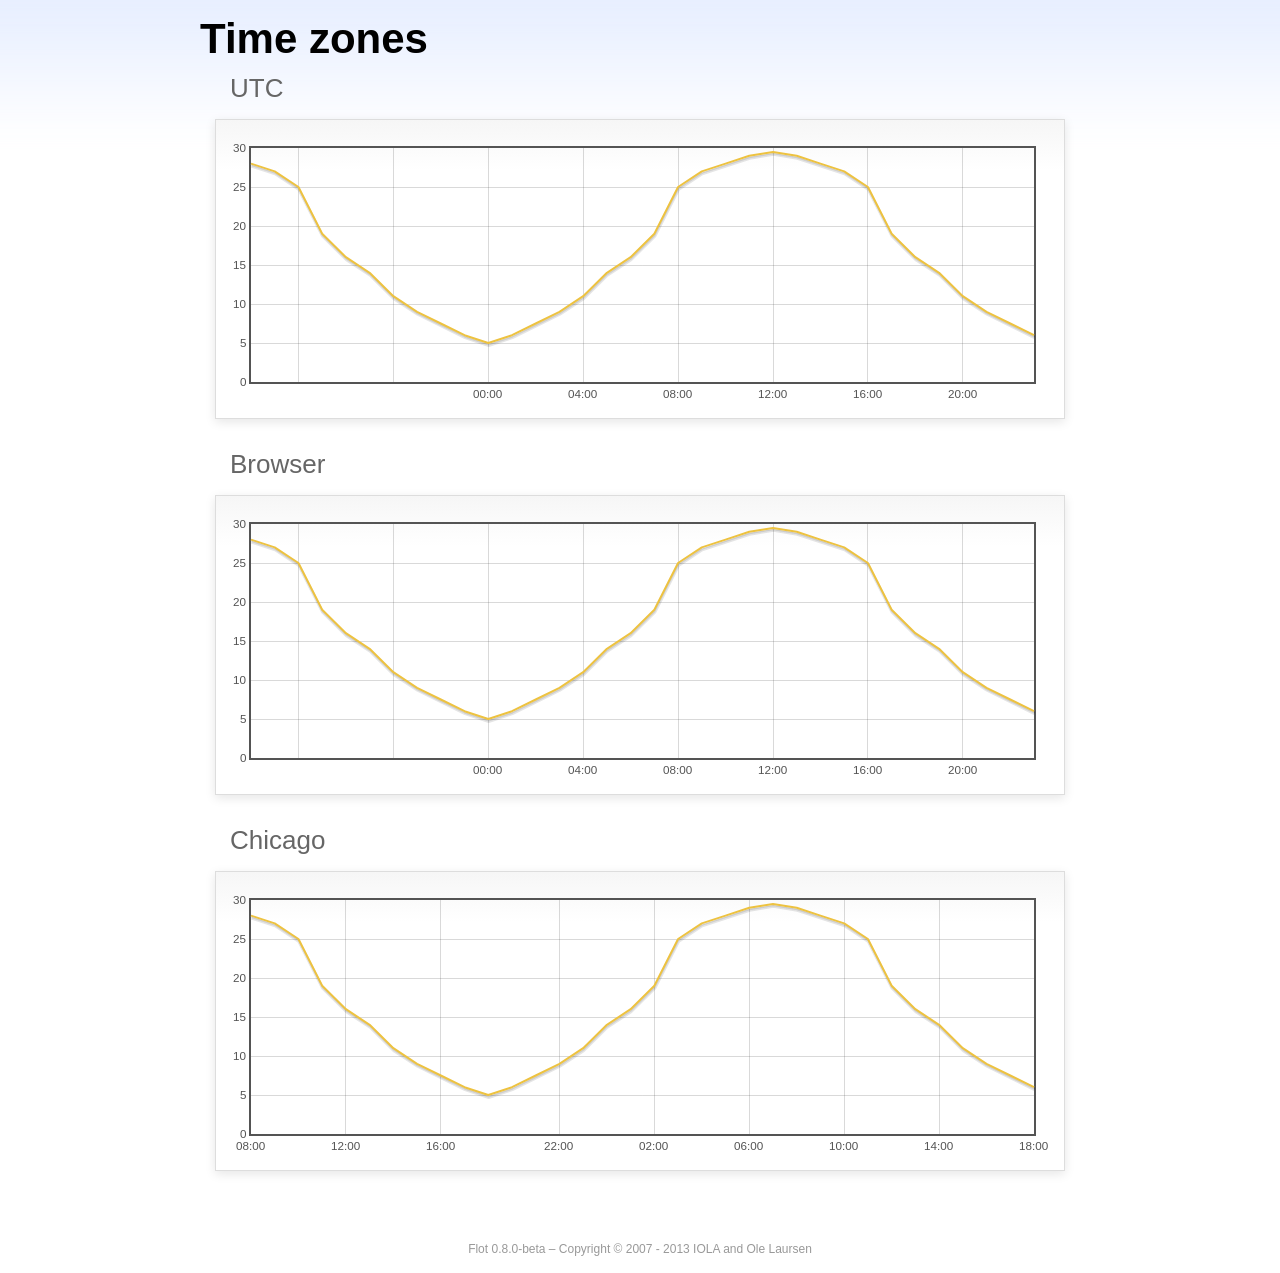
<file: app/vendors/flot/examples/axes-time-zones/index.html>
<!DOCTYPE html PUBLIC "-//W3C//DTD HTML 4.01//EN" "http://www.w3.org/TR/html4/strict.dtd">
<html>
<head>
    <meta http-equiv="Content-Type" content="text/html; charset=utf-8">
    <title>Flot Examples: Time zones</title>
    <link href="../examples.css" rel="stylesheet" type="text/css">
    <!--[if lte IE 8]>
    <script language="javascript" type="text/javascript" src="../../excanvas.min.js"></script><![endif]-->
    <script language="javascript" type="text/javascript" src="../../jquery.js"></script>
    <script language="javascript" type="text/javascript" src="../../jquery.flot.js"></script>
    <script language="javascript" type="text/javascript" src="../../jquery.flot.time.js"></script>
    <script language="javascript" type="text/javascript" src="date.js"></script>
    <script type="text/javascript">

        $(function () {

            timezoneJS.timezone.zoneFileBasePath = "tz";
            timezoneJS.timezone.defaultZoneFile = [];
            timezoneJS.timezone.init({async: false});

            var d = [
                [Date.UTC(2011, 2, 12, 14, 0, 0), 28],
                [Date.UTC(2011, 2, 12, 15, 0, 0), 27],
                [Date.UTC(2011, 2, 12, 16, 0, 0), 25],
                [Date.UTC(2011, 2, 12, 17, 0, 0), 19],
                [Date.UTC(2011, 2, 12, 18, 0, 0), 16],
                [Date.UTC(2011, 2, 12, 19, 0, 0), 14],
                [Date.UTC(2011, 2, 12, 20, 0, 0), 11],
                [Date.UTC(2011, 2, 12, 21, 0, 0), 9],
                [Date.UTC(2011, 2, 12, 22, 0, 0), 7.5],
                [Date.UTC(2011, 2, 12, 23, 0, 0), 6],
                [Date.UTC(2011, 2, 13, 0, 0, 0), 5],
                [Date.UTC(2011, 2, 13, 1, 0, 0), 6],
                [Date.UTC(2011, 2, 13, 2, 0, 0), 7.5],
                [Date.UTC(2011, 2, 13, 3, 0, 0), 9],
                [Date.UTC(2011, 2, 13, 4, 0, 0), 11],
                [Date.UTC(2011, 2, 13, 5, 0, 0), 14],
                [Date.UTC(2011, 2, 13, 6, 0, 0), 16],
                [Date.UTC(2011, 2, 13, 7, 0, 0), 19],
                [Date.UTC(2011, 2, 13, 8, 0, 0), 25],
                [Date.UTC(2011, 2, 13, 9, 0, 0), 27],
                [Date.UTC(2011, 2, 13, 10, 0, 0), 28],
                [Date.UTC(2011, 2, 13, 11, 0, 0), 29],
                [Date.UTC(2011, 2, 13, 12, 0, 0), 29.5],
                [Date.UTC(2011, 2, 13, 13, 0, 0), 29],
                [Date.UTC(2011, 2, 13, 14, 0, 0), 28],
                [Date.UTC(2011, 2, 13, 15, 0, 0), 27],
                [Date.UTC(2011, 2, 13, 16, 0, 0), 25],
                [Date.UTC(2011, 2, 13, 17, 0, 0), 19],
                [Date.UTC(2011, 2, 13, 18, 0, 0), 16],
                [Date.UTC(2011, 2, 13, 19, 0, 0), 14],
                [Date.UTC(2011, 2, 13, 20, 0, 0), 11],
                [Date.UTC(2011, 2, 13, 21, 0, 0), 9],
                [Date.UTC(2011, 2, 13, 22, 0, 0), 7.5],
                [Date.UTC(2011, 2, 13, 23, 0, 0), 6]
            ];

            var plot = $.plot("#placeholderUTC", [d], {
                xaxis: {
                    mode: "time"
                }
            });

            var plot = $.plot("#placeholderLocal", [d], {
                xaxis: {
                    mode: "time",
                    timezone: "browser"
                }
            });

            var plot = $.plot("#placeholderChicago", [d], {
                xaxis: {
                    mode: "time",
                    timezone: "America/Chicago"
                }
            });

            // Add the Flot version string to the footer

            $("#footer").prepend("Flot " + $.plot.version + " &ndash; ");
        });

    </script>
</head>
<body>

<div id="header">
    <h2>Time zones</h2>
</div>

<div id="content">

    <h3>UTC</h3>
    <div class="demo-container" style="height: 300px;">
        <div id="placeholderUTC" class="demo-placeholder"></div>
    </div>

    <h3>Browser</h3>
    <div class="demo-container" style="height: 300px;">
        <div id="placeholderLocal" class="demo-placeholder"></div>
    </div>

    <h3>Chicago</h3>
    <div class="demo-container" style="height: 300px;">
        <div id="placeholderChicago" class="demo-placeholder"></div>
    </div>

</div>

<div id="footer">
    Copyright &copy; 2007 - 2013 IOLA and Ole Laursen
</div>

</body>
</html>
</file>
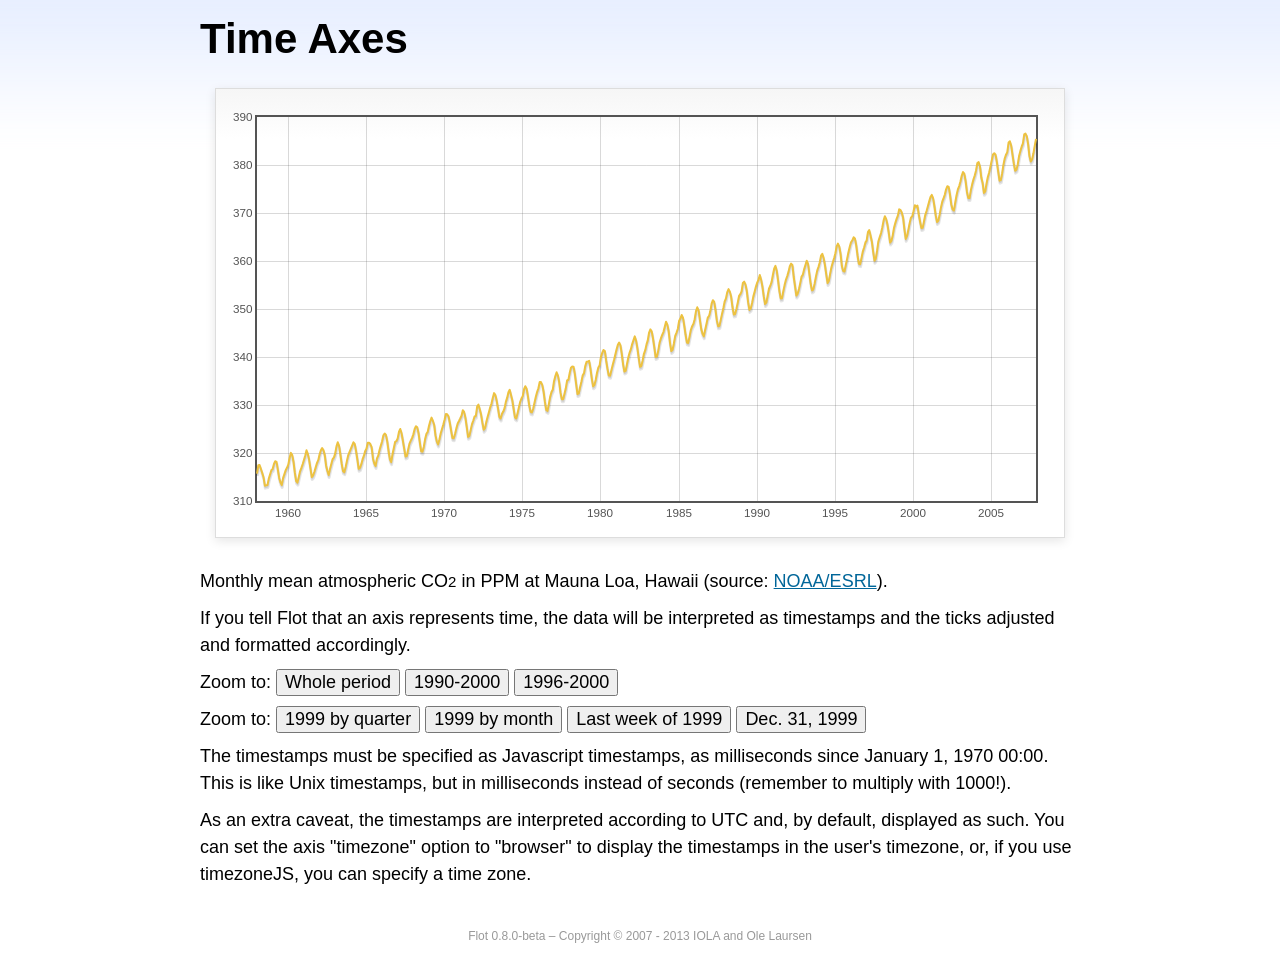
<file: app/vendors/flot/examples/axes-time/index.html>
<!DOCTYPE html PUBLIC "-//W3C//DTD HTML 4.01//EN" "http://www.w3.org/TR/html4/strict.dtd">
<html>
<head>
    <meta http-equiv="Content-Type" content="text/html; charset=utf-8">
    <title>Flot Examples: Time Axes</title>
    <link href="../examples.css" rel="stylesheet" type="text/css">
    <!--[if lte IE 8]>
    <script language="javascript" type="text/javascript" src="../../excanvas.min.js"></script><![endif]-->
    <script language="javascript" type="text/javascript" src="../../jquery.js"></script>
    <script language="javascript" type="text/javascript" src="../../jquery.flot.js"></script>
    <script language="javascript" type="text/javascript" src="../../jquery.flot.time.js"></script>
    <script type="text/javascript">

        $(function () {

            var d = [[-373597200000, 315.71], [-370918800000, 317.45], [-368326800000, 317.50], [-363056400000, 315.86], [-360378000000, 314.93], [-357699600000, 313.19], [-352429200000, 313.34], [-349837200000, 314.67], [-347158800000, 315.58], [-344480400000, 316.47], [-342061200000, 316.65], [-339382800000, 317.71], [-336790800000, 318.29], [-334112400000, 318.16], [-331520400000, 316.55], [-328842000000, 314.80], [-326163600000, 313.84], [-323571600000, 313.34], [-320893200000, 314.81], [-318301200000, 315.59], [-315622800000, 316.43], [-312944400000, 316.97], [-310438800000, 317.58], [-307760400000, 319.03], [-305168400000, 320.03], [-302490000000, 319.59], [-299898000000, 318.18], [-297219600000, 315.91], [-294541200000, 314.16], [-291949200000, 313.83], [-289270800000, 315.00], [-286678800000, 316.19], [-284000400000, 316.89], [-281322000000, 317.70], [-278902800000, 318.54], [-276224400000, 319.48], [-273632400000, 320.58], [-270954000000, 319.78], [-268362000000, 318.58], [-265683600000, 316.79], [-263005200000, 314.99], [-260413200000, 315.31], [-257734800000, 316.10], [-255142800000, 317.01], [-252464400000, 317.94], [-249786000000, 318.56], [-247366800000, 319.69], [-244688400000, 320.58], [-242096400000, 321.01], [-239418000000, 320.61], [-236826000000, 319.61], [-234147600000, 317.40], [-231469200000, 316.26], [-228877200000, 315.42], [-226198800000, 316.69], [-223606800000, 317.69], [-220928400000, 318.74], [-218250000000, 319.08], [-215830800000, 319.86], [-213152400000, 321.39], [-210560400000, 322.24], [-207882000000, 321.47], [-205290000000, 319.74], [-202611600000, 317.77], [-199933200000, 316.21], [-197341200000, 315.99], [-194662800000, 317.07], [-192070800000, 318.36], [-189392400000, 319.57], [-178938000000, 322.23], [-176259600000, 321.89], [-173667600000, 320.44], [-170989200000, 318.70], [-168310800000, 316.70], [-165718800000, 316.87], [-163040400000, 317.68], [-160448400000, 318.71], [-157770000000, 319.44], [-155091600000, 320.44], [-152672400000, 320.89], [-149994000000, 322.13], [-147402000000, 322.16], [-144723600000, 321.87], [-142131600000, 321.21], [-139453200000, 318.87], [-136774800000, 317.81], [-134182800000, 317.30], [-131504400000, 318.87], [-128912400000, 319.42], [-126234000000, 320.62], [-123555600000, 321.59], [-121136400000, 322.39], [-118458000000, 323.70], [-115866000000, 324.07], [-113187600000, 323.75], [-110595600000, 322.40], [-107917200000, 320.37], [-105238800000, 318.64], [-102646800000, 318.10], [-99968400000, 319.79], [-97376400000, 321.03], [-94698000000, 322.33], [-92019600000, 322.50], [-89600400000, 323.04], [-86922000000, 324.42], [-84330000000, 325.00], [-81651600000, 324.09], [-79059600000, 322.55], [-76381200000, 320.92], [-73702800000, 319.26], [-71110800000, 319.39], [-68432400000, 320.72], [-65840400000, 321.96], [-63162000000, 322.57], [-60483600000, 323.15], [-57978000000, 323.89], [-55299600000, 325.02], [-52707600000, 325.57], [-50029200000, 325.36], [-47437200000, 324.14], [-44758800000, 322.11], [-42080400000, 320.33], [-39488400000, 320.25], [-36810000000, 321.32], [-34218000000, 322.90], [-31539600000, 324.00], [-28861200000, 324.42], [-26442000000, 325.64], [-23763600000, 326.66], [-21171600000, 327.38], [-18493200000, 326.70], [-15901200000, 325.89], [-13222800000, 323.67], [-10544400000, 322.38], [-7952400000, 321.78], [-5274000000, 322.85], [-2682000000, 324.12], [-3600000, 325.06], [2674800000, 325.98], [5094000000, 326.93], [7772400000, 328.13], [10364400000, 328.07], [13042800000, 327.66], [15634800000, 326.35], [18313200000, 324.69], [20991600000, 323.10], [23583600000, 323.07], [26262000000, 324.01], [28854000000, 325.13], [31532400000, 326.17], [34210800000, 326.68], [36630000000, 327.18], [39308400000, 327.78], [41900400000, 328.92], [44578800000, 328.57], [47170800000, 327.37], [49849200000, 325.43], [52527600000, 323.36], [55119600000, 323.56], [57798000000, 324.80], [60390000000, 326.01], [63068400000, 326.77], [65746800000, 327.63], [68252400000, 327.75], [70930800000, 329.72], [73522800000, 330.07], [76201200000, 329.09], [78793200000, 328.05], [81471600000, 326.32], [84150000000, 324.84], [86742000000, 325.20], [89420400000, 326.50], [92012400000, 327.55], [94690800000, 328.54], [97369200000, 329.56], [99788400000, 330.30], [102466800000, 331.50], [105058800000, 332.48], [107737200000, 332.07], [110329200000, 330.87], [113007600000, 329.31], [115686000000, 327.51], [118278000000, 327.18], [120956400000, 328.16], [123548400000, 328.64], [126226800000, 329.35], [128905200000, 330.71], [131324400000, 331.48], [134002800000, 332.65], [136594800000, 333.16], [139273200000, 332.06], [141865200000, 330.99], [144543600000, 329.17], [147222000000, 327.41], [149814000000, 327.20], [152492400000, 328.33], [155084400000, 329.50], [157762800000, 330.68], [160441200000, 331.41], [162860400000, 331.85], [165538800000, 333.29], [168130800000, 333.91], [170809200000, 333.40], [173401200000, 331.78], [176079600000, 329.88], [178758000000, 328.57], [181350000000, 328.46], [184028400000, 329.26], [189298800000, 331.71], [191977200000, 332.76], [194482800000, 333.48], [197161200000, 334.78], [199753200000, 334.78], [202431600000, 334.17], [205023600000, 332.78], [207702000000, 330.64], [210380400000, 328.95], [212972400000, 328.77], [215650800000, 330.23], [218242800000, 331.69], [220921200000, 332.70], [223599600000, 333.24], [226018800000, 334.96], [228697200000, 336.04], [231289200000, 336.82], [233967600000, 336.13], [236559600000, 334.73], [239238000000, 332.52], [241916400000, 331.19], [244508400000, 331.19], [247186800000, 332.35], [249778800000, 333.47], [252457200000, 335.11], [255135600000, 335.26], [257554800000, 336.60], [260233200000, 337.77], [262825200000, 338.00], [265503600000, 337.99], [268095600000, 336.48], [270774000000, 334.37], [273452400000, 332.27], [276044400000, 332.41], [278722800000, 333.76], [281314800000, 334.83], [283993200000, 336.21], [286671600000, 336.64], [289090800000, 338.12], [291769200000, 339.02], [294361200000, 339.02], [297039600000, 339.20], [299631600000, 337.58], [302310000000, 335.55], [304988400000, 333.89], [307580400000, 334.14], [310258800000, 335.26], [312850800000, 336.71], [315529200000, 337.81], [318207600000, 338.29], [320713200000, 340.04], [323391600000, 340.86], [325980000000, 341.47], [328658400000, 341.26], [331250400000, 339.29], [333928800000, 337.60], [336607200000, 336.12], [339202800000, 336.08], [341881200000, 337.22], [344473200000, 338.34], [347151600000, 339.36], [349830000000, 340.51], [352249200000, 341.57], [354924000000, 342.56], [357516000000, 343.01], [360194400000, 342.47], [362786400000, 340.71], [365464800000, 338.52], [368143200000, 336.96], [370738800000, 337.13], [373417200000, 338.58], [376009200000, 339.89], [378687600000, 340.93], [381366000000, 341.69], [383785200000, 342.69], [389052000000, 344.30], [391730400000, 343.43], [394322400000, 341.88], [397000800000, 339.89], [399679200000, 337.95], [402274800000, 338.10], [404953200000, 339.27], [407545200000, 340.67], [410223600000, 341.42], [412902000000, 342.68], [415321200000, 343.46], [417996000000, 345.10], [420588000000, 345.76], [423266400000, 345.36], [425858400000, 343.91], [428536800000, 342.05], [431215200000, 340.00], [433810800000, 340.12], [436489200000, 341.33], [439081200000, 342.94], [441759600000, 343.87], [444438000000, 344.60], [446943600000, 345.20], [452210400000, 347.36], [454888800000, 346.74], [457480800000, 345.41], [460159200000, 343.01], [462837600000, 341.23], [465433200000, 341.52], [468111600000, 342.86], [470703600000, 344.41], [473382000000, 345.09], [476060400000, 345.89], [478479600000, 347.49], [481154400000, 348.00], [483746400000, 348.75], [486424800000, 348.19], [489016800000, 346.54], [491695200000, 344.63], [494373600000, 343.03], [496969200000, 342.92], [499647600000, 344.24], [502239600000, 345.62], [504918000000, 346.43], [507596400000, 346.94], [510015600000, 347.88], [512690400000, 349.57], [515282400000, 350.35], [517960800000, 349.72], [520552800000, 347.78], [523231200000, 345.86], [525909600000, 344.84], [528505200000, 344.32], [531183600000, 345.67], [533775600000, 346.88], [536454000000, 348.19], [539132400000, 348.55], [541551600000, 349.52], [544226400000, 351.12], [546818400000, 351.84], [549496800000, 351.49], [552088800000, 349.82], [554767200000, 347.63], [557445600000, 346.38], [560041200000, 346.49], [562719600000, 347.75], [565311600000, 349.03], [567990000000, 350.20], [570668400000, 351.61], [573174000000, 352.22], [575848800000, 353.53], [578440800000, 354.14], [581119200000, 353.62], [583711200000, 352.53], [586389600000, 350.41], [589068000000, 348.84], [591663600000, 348.94], [594342000000, 350.04], [596934000000, 351.29], [599612400000, 352.72], [602290800000, 353.10], [604710000000, 353.65], [607384800000, 355.43], [609976800000, 355.70], [612655200000, 355.11], [615247200000, 353.79], [617925600000, 351.42], [620604000000, 349.81], [623199600000, 350.11], [625878000000, 351.26], [628470000000, 352.63], [631148400000, 353.64], [633826800000, 354.72], [636246000000, 355.49], [638920800000, 356.09], [641512800000, 357.08], [644191200000, 356.11], [646783200000, 354.70], [649461600000, 352.68], [652140000000, 351.05], [654735600000, 351.36], [657414000000, 352.81], [660006000000, 354.22], [662684400000, 354.85], [665362800000, 355.66], [667782000000, 357.04], [670456800000, 358.40], [673048800000, 359.00], [675727200000, 357.99], [678319200000, 356.00], [680997600000, 353.78], [683676000000, 352.20], [686271600000, 352.22], [688950000000, 353.70], [691542000000, 354.98], [694220400000, 356.09], [696898800000, 356.85], [699404400000, 357.73], [702079200000, 358.91], [704671200000, 359.45], [707349600000, 359.19], [709941600000, 356.72], [712620000000, 354.79], [715298400000, 352.79], [717894000000, 353.20], [720572400000, 354.15], [723164400000, 355.39], [725842800000, 356.77], [728521200000, 357.17], [730940400000, 358.26], [733615200000, 359.16], [736207200000, 360.07], [738885600000, 359.41], [741477600000, 357.44], [744156000000, 355.30], [746834400000, 353.87], [749430000000, 354.04], [752108400000, 355.27], [754700400000, 356.70], [757378800000, 358.00], [760057200000, 358.81], [762476400000, 359.68], [765151200000, 361.13], [767743200000, 361.48], [770421600000, 360.60], [773013600000, 359.20], [775692000000, 357.23], [778370400000, 355.42], [780966000000, 355.89], [783644400000, 357.41], [786236400000, 358.74], [788914800000, 359.73], [791593200000, 360.61], [794012400000, 361.58], [796687200000, 363.05], [799279200000, 363.62], [801957600000, 363.03], [804549600000, 361.55], [807228000000, 358.94], [809906400000, 357.93], [812502000000, 357.80], [815180400000, 359.22], [817772400000, 360.44], [820450800000, 361.83], [823129200000, 362.95], [825634800000, 363.91], [828309600000, 364.28], [830901600000, 364.94], [833580000000, 364.70], [836172000000, 363.31], [838850400000, 361.15], [841528800000, 359.40], [844120800000, 359.34], [846802800000, 360.62], [849394800000, 361.96], [852073200000, 362.81], [854751600000, 363.87], [857170800000, 364.25], [859845600000, 366.02], [862437600000, 366.46], [865116000000, 365.32], [867708000000, 364.07], [870386400000, 361.95], [873064800000, 360.06], [875656800000, 360.49], [878338800000, 362.19], [880930800000, 364.12], [883609200000, 364.99], [886287600000, 365.82], [888706800000, 366.95], [891381600000, 368.42], [893973600000, 369.33], [896652000000, 368.78], [899244000000, 367.59], [901922400000, 365.84], [904600800000, 363.83], [907192800000, 364.18], [909874800000, 365.34], [912466800000, 366.93], [915145200000, 367.94], [917823600000, 368.82], [920242800000, 369.46], [922917600000, 370.77], [925509600000, 370.66], [928188000000, 370.10], [930780000000, 369.08], [933458400000, 366.66], [936136800000, 364.60], [938728800000, 365.17], [941410800000, 366.51], [944002800000, 367.89], [946681200000, 369.04], [949359600000, 369.35], [951865200000, 370.38], [954540000000, 371.63], [957132000000, 371.32], [959810400000, 371.53], [962402400000, 369.75], [965080800000, 368.23], [967759200000, 366.87], [970351200000, 366.94], [973033200000, 368.27], [975625200000, 369.64], [978303600000, 370.46], [980982000000, 371.44], [983401200000, 372.37], [986076000000, 373.33], [988668000000, 373.77], [991346400000, 373.09], [993938400000, 371.51], [996616800000, 369.55], [999295200000, 368.12], [1001887200000, 368.38], [1004569200000, 369.66], [1007161200000, 371.11], [1009839600000, 372.36], [1012518000000, 373.09], [1014937200000, 373.81], [1017612000000, 374.93], [1020204000000, 375.58], [1022882400000, 375.44], [1025474400000, 373.86], [1028152800000, 371.77], [1030831200000, 370.73], [1033423200000, 370.50], [1036105200000, 372.18], [1038697200000, 373.70], [1041375600000, 374.92], [1044054000000, 375.62], [1046473200000, 376.51], [1049148000000, 377.75], [1051740000000, 378.54], [1054418400000, 378.20], [1057010400000, 376.68], [1059688800000, 374.43], [1062367200000, 373.11], [1064959200000, 373.10], [1067641200000, 374.77], [1070233200000, 375.97], [1072911600000, 377.03], [1075590000000, 377.87], [1078095600000, 378.88], [1080770400000, 380.42], [1083362400000, 380.62], [1086040800000, 379.70], [1088632800000, 377.43], [1091311200000, 376.32], [1093989600000, 374.19], [1096581600000, 374.47], [1099263600000, 376.15], [1101855600000, 377.51], [1104534000000, 378.43], [1107212400000, 379.70], [1109631600000, 380.92], [1112306400000, 382.18], [1114898400000, 382.45], [1117576800000, 382.14], [1120168800000, 380.60], [1122847200000, 378.64], [1125525600000, 376.73], [1128117600000, 376.84], [1130799600000, 378.29], [1133391600000, 380.06], [1136070000000, 381.40], [1138748400000, 382.20], [1141167600000, 382.66], [1143842400000, 384.69], [1146434400000, 384.94], [1149112800000, 384.01], [1151704800000, 382.14], [1154383200000, 380.31], [1157061600000, 378.81], [1159653600000, 379.03], [1162335600000, 380.17], [1164927600000, 381.85], [1167606000000, 382.94], [1170284400000, 383.86], [1172703600000, 384.49], [1175378400000, 386.37], [1177970400000, 386.54], [1180648800000, 385.98], [1183240800000, 384.36], [1185919200000, 381.85], [1188597600000, 380.74], [1191189600000, 381.15], [1193871600000, 382.38], [1196463600000, 383.94], [1199142000000, 385.44]];

            $.plot("#placeholder", [d], {
                xaxis: {mode: "time"}
            });

            $("#whole").click(function () {
                $.plot("#placeholder", [d], {
                    xaxis: {mode: "time"}
                });
            });

            $("#nineties").click(function () {
                $.plot("#placeholder", [d], {
                    xaxis: {
                        mode: "time",
                        min: (new Date(1990, 0, 1)).getTime(),
                        max: (new Date(2000, 0, 1)).getTime()
                    }
                });
            });

            $("#latenineties").click(function () {
                $.plot("#placeholder", [d], {
                    xaxis: {
                        mode: "time",
                        minTickSize: [1, "year"],
                        min: (new Date(1996, 0, 1)).getTime(),
                        max: (new Date(2000, 0, 1)).getTime()
                    }
                });
            });

            $("#ninetyninequarters").click(function () {
                $.plot("#placeholder", [d], {
                    xaxis: {
                        mode: "time",
                        minTickSize: [1, "quarter"],
                        min: (new Date(1999, 0, 1)).getTime(),
                        max: (new Date(2000, 0, 1)).getTime()
                    }
                });
            });

            $("#ninetynine").click(function () {
                $.plot("#placeholder", [d], {
                    xaxis: {
                        mode: "time",
                        minTickSize: [1, "month"],
                        min: (new Date(1999, 0, 1)).getTime(),
                        max: (new Date(2000, 0, 1)).getTime()
                    }
                });
            });

            $("#lastweekninetynine").click(function () {
                $.plot("#placeholder", [d], {
                    xaxis: {
                        mode: "time",
                        minTickSize: [1, "day"],
                        min: (new Date(1999, 11, 25)).getTime(),
                        max: (new Date(2000, 0, 1)).getTime(),
                        timeformat: "%a"
                    }
                });
            });

            $("#lastdayninetynine").click(function () {
                $.plot("#placeholder", [d], {
                    xaxis: {
                        mode: "time",
                        minTickSize: [1, "hour"],
                        min: (new Date(1999, 11, 31)).getTime(),
                        max: (new Date(2000, 0, 1)).getTime(),
                        twelveHourClock: true
                    }
                });
            });

            // Add the Flot version string to the footer

            $("#footer").prepend("Flot " + $.plot.version + " &ndash; ");
        });

    </script>
</head>
<body>

<div id="header">
    <h2>Time Axes</h2>
</div>

<div id="content">

    <div class="demo-container">
        <div id="placeholder" class="demo-placeholder"></div>
    </div>

    <p>Monthly mean atmospheric CO<sub>2</sub> in PPM at Mauna Loa, Hawaii (source: <a
            href="http://www.esrl.noaa.gov/gmd/ccgg/trends/">NOAA/ESRL</a>).</p>

    <p>If you tell Flot that an axis represents time, the data will be interpreted as timestamps and the ticks adjusted
        and formatted accordingly.</p>

    <p>Zoom to:
        <button id="whole">Whole period</button>
        <button id="nineties">1990-2000</button>
        <button id="latenineties">1996-2000</button>
    </p>

    <p>Zoom to:
        <button id="ninetyninequarters">1999 by quarter</button>
        <button id="ninetynine">1999 by month</button>
        <button id="lastweekninetynine">Last week of 1999</button>
        <button id="lastdayninetynine">Dec. 31, 1999</button>
    </p>

    <p>The timestamps must be specified as Javascript timestamps, as milliseconds since January 1, 1970 00:00. This is
        like Unix timestamps, but in milliseconds instead of seconds (remember to multiply with 1000!).</p>

    <p>As an extra caveat, the timestamps are interpreted according to UTC and, by default, displayed as such. You can
        set the axis "timezone" option to "browser" to display the timestamps in the user's timezone, or, if you use
        timezoneJS, you can specify a time zone.</p>

</div>

<div id="footer">
    Copyright &copy; 2007 - 2013 IOLA and Ole Laursen
</div>

</body>
</html>
</file>
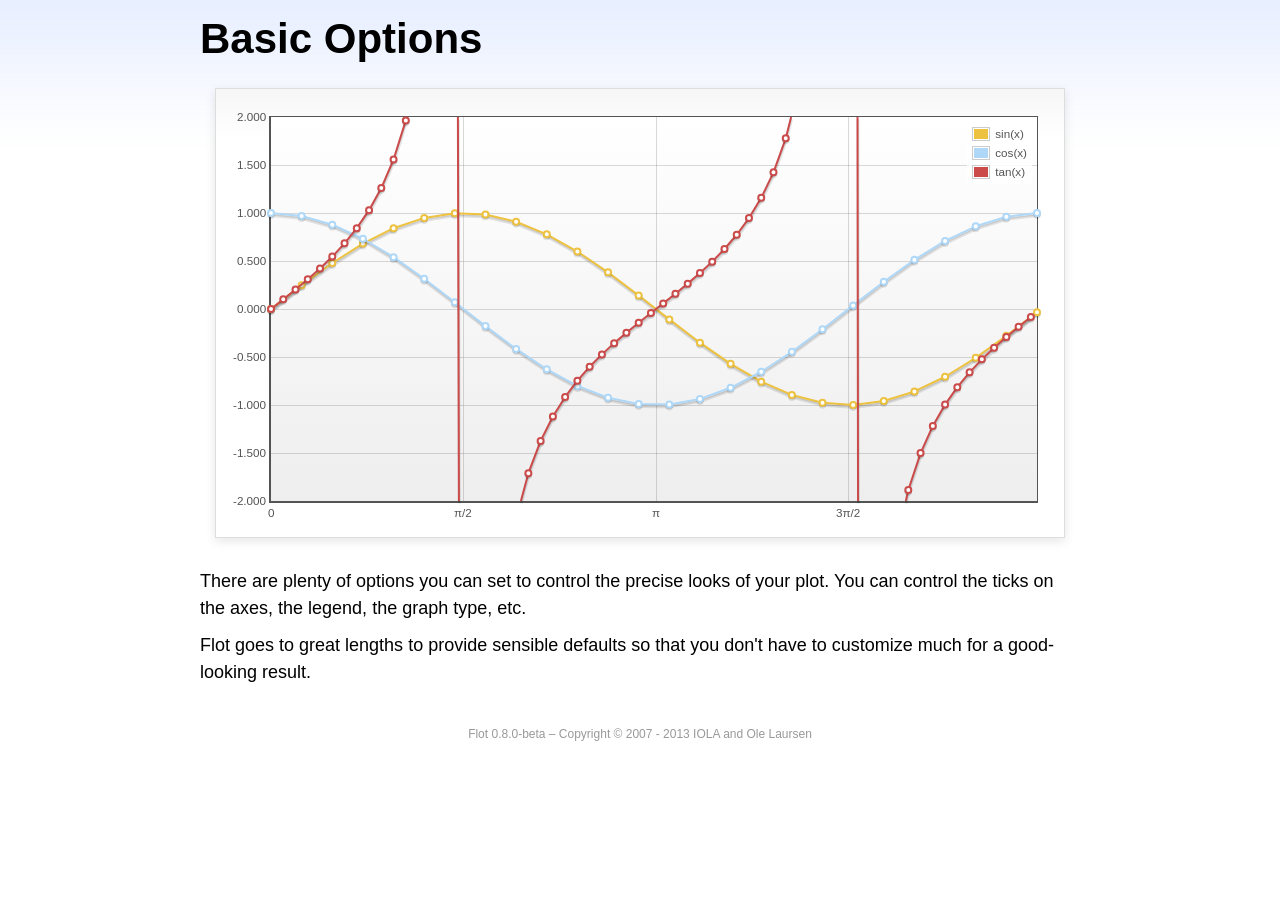
<file: app/vendors/flot/examples/basic-options/index.html>
<!DOCTYPE html PUBLIC "-//W3C//DTD HTML 4.01//EN" "http://www.w3.org/TR/html4/strict.dtd">
<html>
<head>
    <meta http-equiv="Content-Type" content="text/html; charset=utf-8">
    <title>Flot Examples: Basic Options</title>
    <link href="../examples.css" rel="stylesheet" type="text/css">
    <!--[if lte IE 8]>
    <script language="javascript" type="text/javascript" src="../../excanvas.min.js"></script><![endif]-->
    <script language="javascript" type="text/javascript" src="../../jquery.js"></script>
    <script language="javascript" type="text/javascript" src="../../jquery.flot.js"></script>
    <script type="text/javascript">

        $(function () {

            var d1 = [];
            for (var i = 0; i < Math.PI * 2; i += 0.25) {
                d1.push([i, Math.sin(i)]);
            }

            var d2 = [];
            for (var i = 0; i < Math.PI * 2; i += 0.25) {
                d2.push([i, Math.cos(i)]);
            }

            var d3 = [];
            for (var i = 0; i < Math.PI * 2; i += 0.1) {
                d3.push([i, Math.tan(i)]);
            }

            $.plot("#placeholder", [
                {label: "sin(x)", data: d1},
                {label: "cos(x)", data: d2},
                {label: "tan(x)", data: d3}
            ], {
                series: {
                    lines: {show: true},
                    points: {show: true}
                },
                xaxis: {
                    ticks: [
                        0, [Math.PI / 2, "\u03c0/2"], [Math.PI, "\u03c0"],
                        [Math.PI * 3 / 2, "3\u03c0/2"], [Math.PI * 2, "2\u03c0"]
                    ]
                },
                yaxis: {
                    ticks: 10,
                    min: -2,
                    max: 2,
                    tickDecimals: 3
                },
                grid: {
                    backgroundColor: {colors: ["#fff", "#eee"]},
                    borderWidth: {
                        top: 1,
                        right: 1,
                        bottom: 2,
                        left: 2
                    }
                }
            });

            // Add the Flot version string to the footer

            $("#footer").prepend("Flot " + $.plot.version + " &ndash; ");
        });

    </script>
</head>
<body>

<div id="header">
    <h2>Basic Options</h2>
</div>

<div id="content">

    <div class="demo-container">
        <div id="placeholder" class="demo-placeholder"></div>
    </div>

    <p>There are plenty of options you can set to control the precise looks of your plot. You can control the ticks on
        the axes, the legend, the graph type, etc.</p>

    <p>Flot goes to great lengths to provide sensible defaults so that you don't have to customize much for a
        good-looking result.</p>

</div>

<div id="footer">
    Copyright &copy; 2007 - 2013 IOLA and Ole Laursen
</div>

</body>
</html>
</file>
<file: app/vendors/ckeditor/samples/sample.css>
/*
Copyright (c) 2003-2013, CKSource - Frederico Knabben. All rights reserved.
For licensing, see LICENSE.md or http://ckeditor.com/license
*/

html, body, h1, h2, h3, h4, h5, h6, div, span, blockquote, p, address, form, fieldset, img, ul, ol, dl, dt, dd, li, hr, table, td, th, strong, em, sup, sub, dfn, ins, del, q, cite, var, samp, code, kbd, tt, pre {
    line-height: 1.5em;
}

body {
    padding: 10px 30px;
}

input, textarea, select, option, optgroup, button, td, th {
    font-size: 100%;
}

pre, code, kbd, samp, tt {
    font-family: monospace, monospace;
    font-size: 1em;
}

body {
    width: 960px;
    margin: 0 auto;
}

code {
    background: #f3f3f3;
    border: 1px solid #ddd;
    padding: 1px 4px;

    -moz-border-radius: 3px;
    -webkit-border-radius: 3px;
    border-radius: 3px;
}

abbr {
    border-bottom: 1px dotted #555;
    cursor: pointer;
}

.new {
    background: #FF7E00;
    border: 1px solid #DA8028;
    color: #fff;
    font-size: 10px;
    font-weight: bold;
    padding: 1px 4px;
    text-shadow: 0 1px 0 #C97626;
    text-transform: uppercase;
    margin: 0 0 0 3px;

    -moz-border-radius: 3px;
    -webkit-border-radius: 3px;
    border-radius: 3px;

    -moz-box-shadow: 0 2px 3px 0 #FFA54E inset;
    -webkit-box-shadow: 0 2px 3px 0 #FFA54E inset;
    box-shadow: 0 2px 3px 0 #FFA54E inset;
}

h1.samples {
    color: #0782C1;
    font-size: 200%;
    font-weight: normal;
    margin: 0;
    padding: 0;
}

h1.samples a {
    color: #0782C1;
    text-decoration: none;
    border-bottom: 1px dotted #0782C1;
}

.samples a:hover {
    border-bottom: 1px dotted #0782C1;
}

h2.samples {
    color: #000000;
    font-size: 130%;
    margin: 15px 0 0 0;
    padding: 0;
}

p, blockquote, address, form, pre, dl, h1.samples, h2.samples {
    margin-bottom: 15px;
}

ul.samples {
    margin-bottom: 15px;
}

.clear {
    clear: both;
}

fieldset {
    margin: 0;
    padding: 10px;
}

body, input, textarea {
    color: #333333;
    font-family: Arial, Helvetica, sans-serif;
}

body {
    font-size: 75%;
}

a.samples {
    color: #189DE1;
    text-decoration: none;
}

form {
    margin: 0;
    padding: 0;
}

pre.samples {
    background-color: #F7F7F7;
    border: 1px solid #D7D7D7;
    overflow: auto;
    padding: 0.25em;
    white-space: pre-wrap; /* CSS 2.1 */
    word-wrap: break-word; /* IE7 */
    -moz-tab-size: 4;
    -o-tab-size: 4;
    -webkit-tab-size: 4;
    tab-size: 4;
}

#footer {
    clear: both;
    padding-top: 10px;
}

#footer hr {
    margin: 10px 0 15px 0;
    height: 1px;
    border: solid 1px gray;
    border-bottom: none;
}

#footer p {
    margin: 0 10px 10px 10px;
    float: left;
}

#footer #copy {
    float: right;
}

#outputSample {
    width: 100%;
    table-layout: fixed;
}

#outputSample thead th {
    color: #dddddd;
    background-color: #999999;
    padding: 4px;
    white-space: nowrap;
}

#outputSample tbody th {
    vertical-align: top;
    text-align: left;
}

#outputSample pre {
    margin: 0;
    padding: 0;
}

.description {
    border: 1px dotted #B7B7B7;
    margin-bottom: 10px;
    padding: 10px 10px 0;
    overflow: hidden;
}

label {
    display: block;
    margin-bottom: 6px;
}

/**
 *	CKEditor editables are automatically set with the "cke_editable" class
 *	plus cke_editable_(inline|themed) depending on the editor type.
 */

/* Style a bit the inline editables. */
.cke_editable.cke_editable_inline {
    cursor: pointer;
}

/* Once an editable element gets focused, the "cke_focus" class is
   added to it, so we can style it differently. */
.cke_editable.cke_editable_inline.cke_focus {
    box-shadow: inset 0px 0px 20px 3px #ddd, inset 0 0 1px #000;
    outline: none;
    background: #eee;
    cursor: text;
}

/* Avoid pre-formatted overflows inline editable. */
.cke_editable_inline pre {
    white-space: pre-wrap;
    word-wrap: break-word;
}

/**
 *	Samples index styles.
 */

.twoColumns,
.twoColumnsLeft,
.twoColumnsRight {
    overflow: hidden;
}

.twoColumnsLeft,
.twoColumnsRight {
    width: 45%;
}

.twoColumnsLeft {
    float: left;
}

.twoColumnsRight {
    float: right;
}

dl.samples {
    padding: 0 0 0 40px;
}

dl.samples > dt {
    display: list-item;
    list-style-type: disc;
    list-style-position: outside;
    margin: 0 0 3px;
}

dl.samples > dd {
    margin: 0 0 3px;
}

.warning {
    color: #ff0000;
    background-color: #FFCCBA;
    border: 2px dotted #ff0000;
    padding: 15px 10px;
    margin: 10px 0;
}

/* Used on inline samples */

blockquote {
    font-style: italic;
    font-family: Georgia, Times, "Times New Roman", serif;
    padding: 2px 0;
    border-style: solid;
    border-color: #ccc;
    border-width: 0;
}

.cke_contents_ltr blockquote {
    padding-left: 20px;
    padding-right: 8px;
    border-left-width: 5px;
}

.cke_contents_rtl blockquote {
    padding-left: 8px;
    padding-right: 20px;
    border-right-width: 5px;
}

img.right {
    border: 1px solid #ccc;
    float: right;
    margin-left: 15px;
    padding: 5px;
}

img.left {
    border: 1px solid #ccc;
    float: left;
    margin-right: 15px;
    padding: 5px;
}
</file>
<file: app/vendors/easypiechart/examples/style.css>
body {
    font: 13px/1.4 'Helvetica Neue', 'Helvetica', 'Arial', sans-serif;
    color: #333;
}

.container {
    width: 520px;
    margin: auto;
}

h1 {
    border-bottom: 1px solid #d9d9d9;
}

a {
    color: #be2221;
    text-decoration: none;
}

.chart {
    float: left;
    margin: 10px;
}

.percentage,
.label {
    text-align: center;
    color: #333;
    font-weight: 100;
    font-size: 1.2em;
    margin-bottom: 0.3em;
}

.credits {
    padding-top: 0.5em;
    clear: both;
    color: #999;
}

.credits a {
    color: #333;
}

.dark {
    background: #333;
}

.dark .percentage-light,
.dark .label {
    text-align: center;
    color: #999;
    font-weight: 100;
    font-size: 1.2em;
    margin-bottom: 0.3em;
}

.button {
    -webkit-box-shadow: inset 0 0 1px #000, inset 0 1px 0 1px rgba(255, 255, 255, 0.2), 0 1px 1px -1px rgba(0, 0, 0, .5);
    -moz-box-shadow: inset 0 0 1px #000, inset 0 1px 0 1px rgba(255, 255, 255, 0.2), 0 1px 1px -1px rgba(0, 0, 0, .5);
    box-shadow: inset 0 0 1px #000, inset 0 1px 0 1px rgba(255, 255, 255, 0.2), 0 1px 1px -1px rgba(0, 0, 0, .5);
    -webkit-border-radius: 3px;
    -moz-border-radius: 3px;
    border-radius: 3px;
    padding: 6px 20px;
    font-weight: bold;
    text-transform: uppercase;
    display: block;
    margin: auto;
    max-width: 200px;
    text-align: center;
    background-color: #5c5c5c;
    background-image: -moz-linear-gradient(top, #666666, #4d4d4d);
    background-image: -ms-linear-gradient(top, #666666, #4d4d4d);
    background-image: -webkit-gradient(linear, 0 0, 0 100%, from(#666666), to(#4d4d4d));
    background-image: -webkit-linear-gradient(top, #666666, #4d4d4d);
    background-image: -o-linear-gradient(top, #666666, #4d4d4d);
    background-image: linear-gradient(top, #666666, #4d4d4d);
    background-repeat: repeat-x;
    filter: progid:DXImageTransform.Microsoft.gradient(startColorstr='#666666', endColorstr='#4d4d4d', GradientType=0);
    color: #ffffff;
    text-shadow: 0 1px 1px #333333;
}

.button:hover {
    color: #ffffff;
    text-decoration: none;
    background-color: #616161;
    background-image: -moz-linear-gradient(top, #6b6b6b, #525252);
    background-image: -ms-linear-gradient(top, #6b6b6b, #525252);
    background-image: -webkit-gradient(linear, 0 0, 0 100%, from(#6b6b6b), to(#525252));
    background-image: -webkit-linear-gradient(top, #6b6b6b, #525252);
    background-image: -o-linear-gradient(top, #6b6b6b, #525252);
    background-image: linear-gradient(top, #6b6b6b, #525252);
    background-repeat: repeat-x;
    filter: progid:DXImageTransform.Microsoft.gradient(startColorstr='#6b6b6b', endColorstr='#525252', GradientType=0);
}

.button:active {
    background-color: #575757;
    background-image: -moz-linear-gradient(top, #616161, #474747);
    background-image: -ms-linear-gradient(top, #616161, #474747);
    background-image: -webkit-gradient(linear, 0 0, 0 100%, from(#616161), to(#474747));
    background-image: -webkit-linear-gradient(top, #616161, #474747);
    background-image: -o-linear-gradient(top, #616161, #474747);
    background-image: linear-gradient(top, #616161, #474747);
    background-repeat: repeat-x;
    filter: progid:DXImageTransform.Microsoft.gradient(startColorstr='#616161', endColorstr='#474747', GradientType=0);
    -webkit-transform: translate(0, 1px);
    -moz-transform: translate(0, 1px);
    -ms-transform: translate(0, 1px);
    -o-transform: translate(0, 1px);
    transform: translate(0, 1px);
}

.button:disabled {
    background-color: #dddddd;
    background-image: -moz-linear-gradient(top, #e7e7e7, #cdcdcd);
    background-image: -ms-linear-gradient(top, #e7e7e7, #cdcdcd);
    background-image: -webkit-gradient(linear, 0 0, 0 100%, from(#e7e7e7), to(#cdcdcd));
    background-image: -webkit-linear-gradient(top, #e7e7e7, #cdcdcd);
    background-image: -o-linear-gradient(top, #e7e7e7, #cdcdcd);
    background-image: linear-gradient(top, #e7e7e7, #cdcdcd);
    background-repeat: repeat-x;
    filter: progid:DXImageTransform.Microsoft.gradient(startColorstr='#e7e7e7', endColorstr='#cdcdcd', GradientType=0);
    color: #939393;
    text-shadow: 0 1px 1px #fff;
}

@media screen and (max-device-width: 480px) {
    .container {
        width: 100%;
    }
}
</file>
<file: app/vendors/flot/examples/examples.css>
* {
    padding: 0;
    margin: 0;
    vertical-align: top;
}

body {
    background: url(background.png) repeat-x;
    font: 18px/1.5em "proxima-nova", Helvetica, Arial, sans-serif;
}

a {
    color: #069;
}

a:hover {
    color: #28b;
}

h2 {
    margin-top: 15px;
    font: normal 32px "omnes-pro", Helvetica, Arial, sans-serif;
}

h3 {
    margin-left: 30px;
    font: normal 26px "omnes-pro", Helvetica, Arial, sans-serif;
    color: #666;
}

p {
    margin-top: 10px;
}

button {
    font-size: 18px;
    padding: 1px 7px;
}

input {
    font-size: 18px;
}

input[type=checkbox] {
    margin: 7px;
}

#header {
    position: relative;
    width: 900px;
    margin: auto;
}

#header h2 {
    margin-left: 10px;
    vertical-align: middle;
    font-size: 42px;
    font-weight: bold;
    text-decoration: none;
    color: #000;
}

#content {
    width: 880px;
    margin: 0 auto;
    padding: 10px;
}

#footer {
    margin-top: 25px;
    margin-bottom: 10px;
    text-align: center;
    font-size: 12px;
    color: #999;
}

.demo-container {
    box-sizing: border-box;
    width: 850px;
    height: 450px;
    padding: 20px 15px 15px 15px;
    margin: 15px auto 30px auto;
    border: 1px solid #ddd;
    background: #fff;
    background: linear-gradient(#f6f6f6 0, #fff 50px);
    background: -o-linear-gradient(#f6f6f6 0, #fff 50px);
    background: -ms-linear-gradient(#f6f6f6 0, #fff 50px);
    background: -moz-linear-gradient(#f6f6f6 0, #fff 50px);
    background: -webkit-linear-gradient(#f6f6f6 0, #fff 50px);
    box-shadow: 0 3px 10px rgba(0, 0, 0, 0.15);
    -o-box-shadow: 0 3px 10px rgba(0, 0, 0, 0.1);
    -ms-box-shadow: 0 3px 10px rgba(0, 0, 0, 0.1);
    -moz-box-shadow: 0 3px 10px rgba(0, 0, 0, 0.1);
    -webkit-box-shadow: 0 3px 10px rgba(0, 0, 0, 0.1);
}

.demo-placeholder {
    width: 100%;
    height: 100%;
    font-size: 14px;
    line-height: 14px;
}

.legend table {
    border-spacing: 5px;
}
</file>
